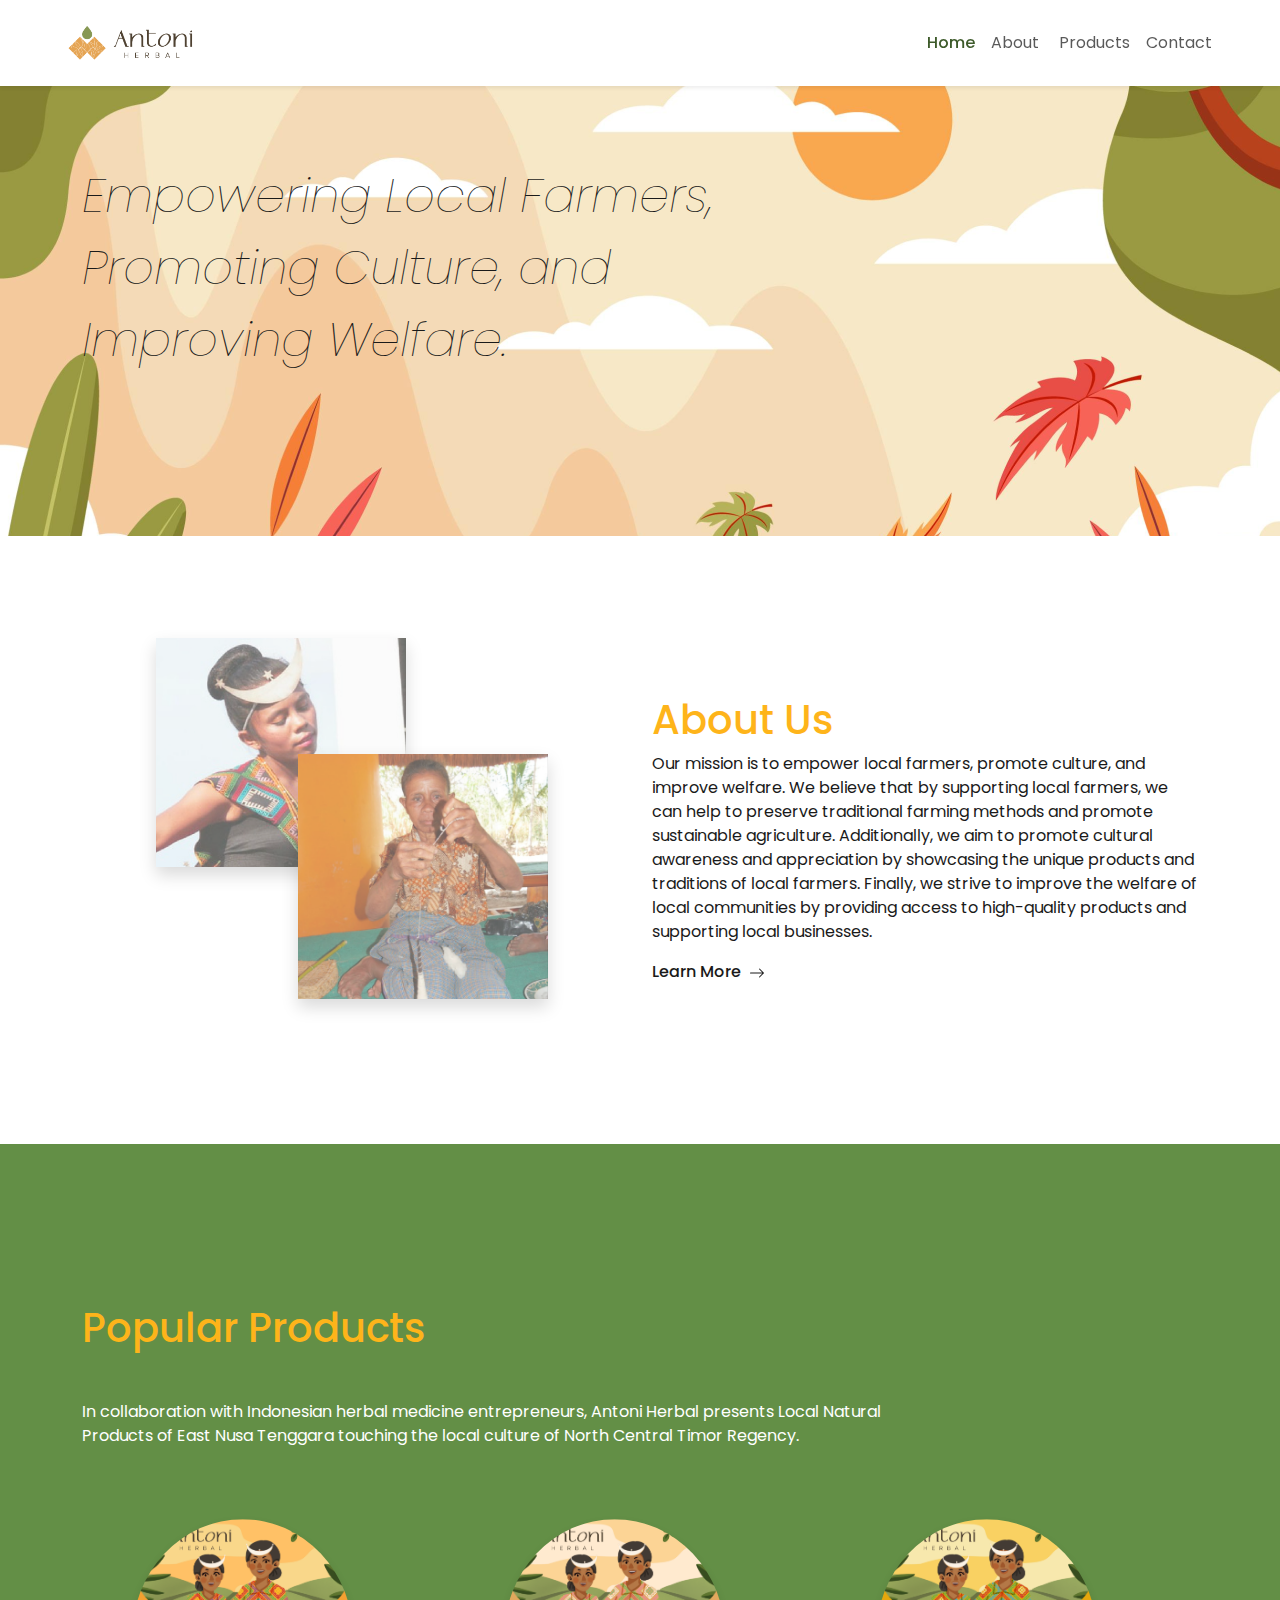
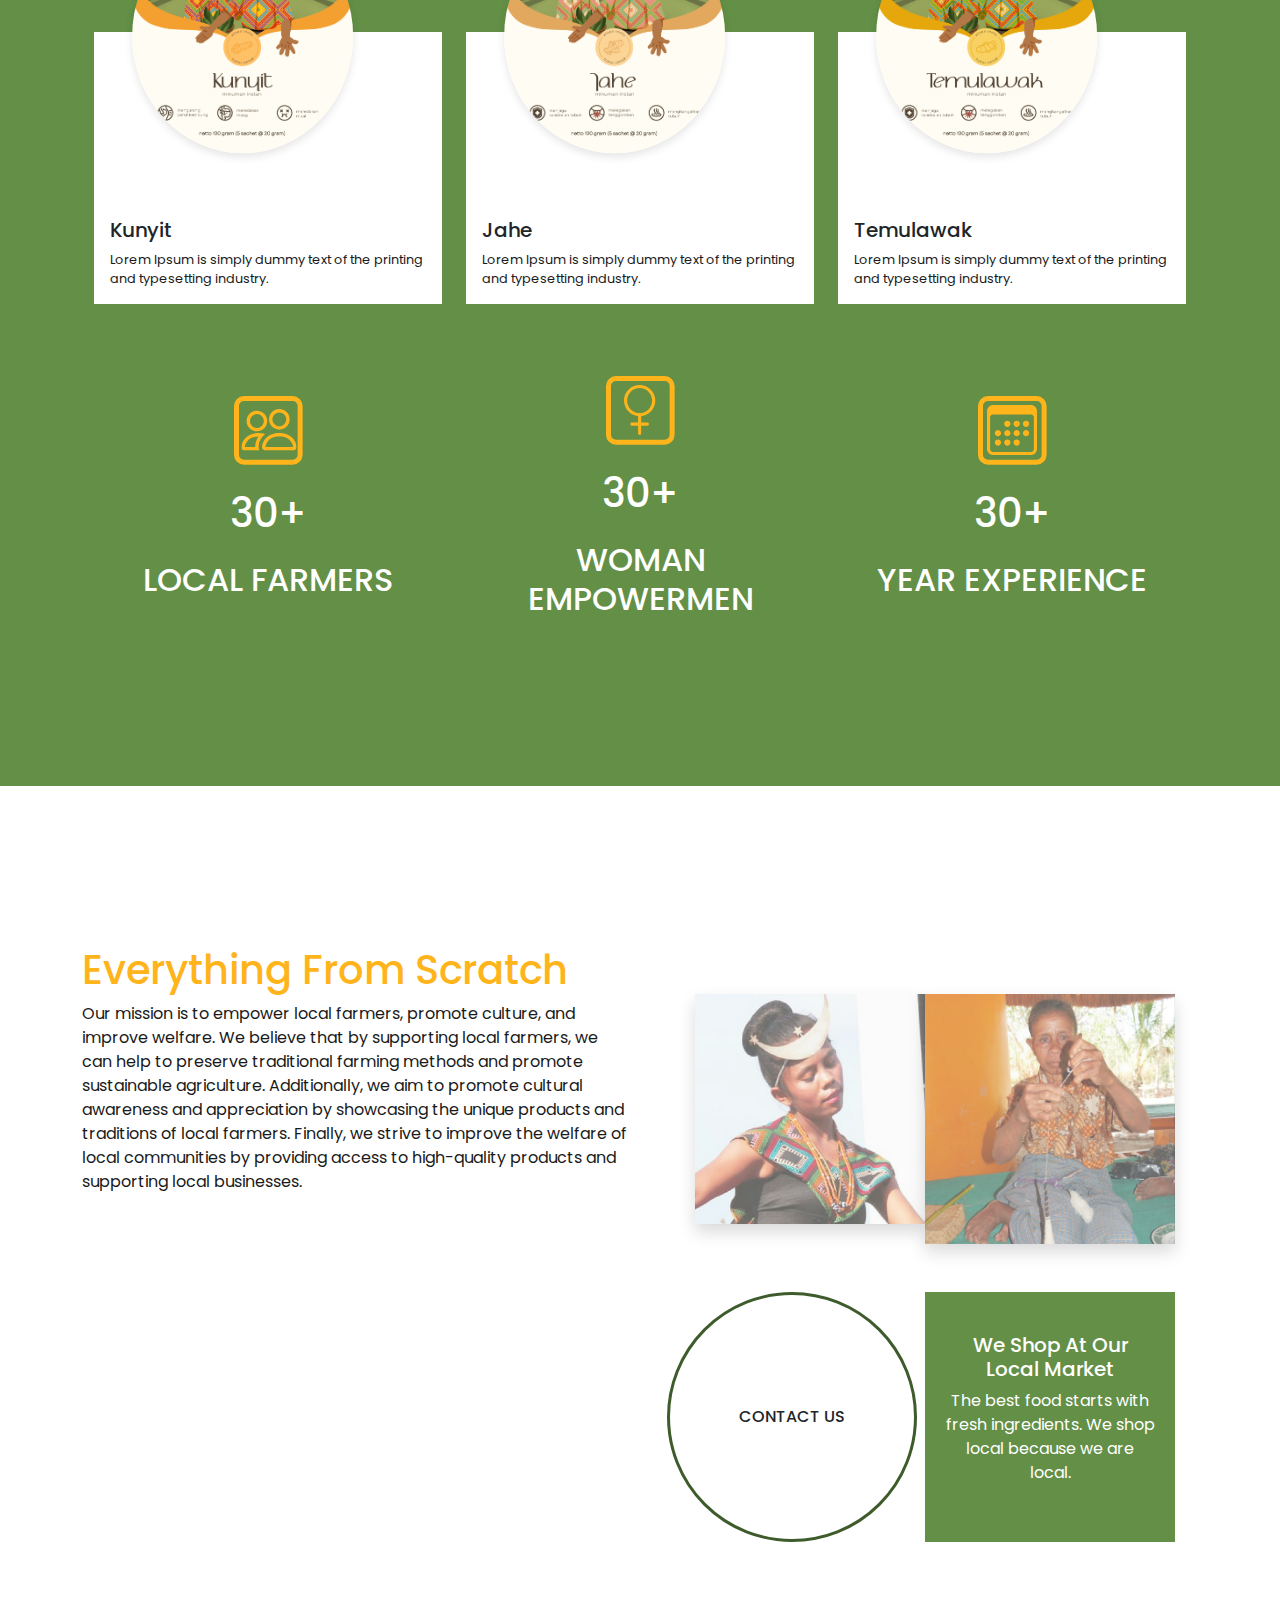
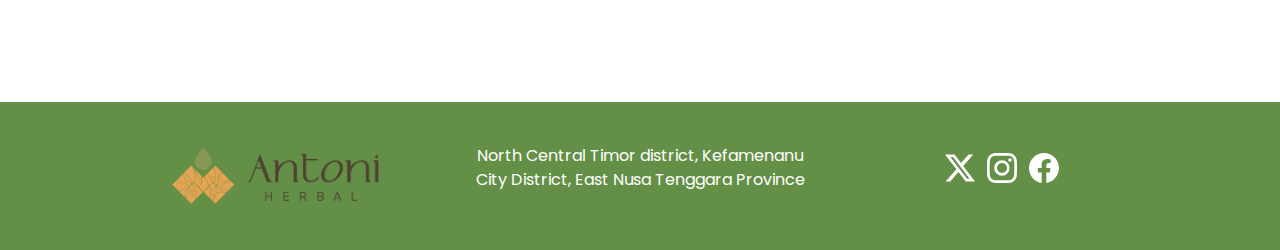
<file: index.html>
<!DOCTYPE html>
<html lang="en">

<head>
    <meta charset="UTF-8">
    <meta name="viewport" content="width=device-width, initial-scale=1.0">
    <title>Antoni Herbal</title>
    <!-- Bootstrap CSS CDN -->
    <link href="https://cdn.jsdelivr.net/npm/bootstrap@5.3.3/dist/css/bootstrap.min.css" rel="stylesheet"
        integrity="sha384-QWTKZyjpPEjISv5WaRU9OFeRpok6YctnYmDr5pNlyT2bRjXh0JMhjY6hW+ALEwIH" crossorigin="anonymous">
    <link rel="stylesheet" href="./css/style.css">
    <link rel="stylesheet" href="./css/variables.css">
</head>

<body>
    <header>
        <nav class="navbar shadow-sm fixed-top navbar-expand-lg px-5">
            <div class="container-fluid">
                <a class="navbar-brand" href="./pages/home.html">
                    <img src="./assets/img/antoniLogo.png" alt="logo" height="60
                    ">
                </a>
                <button class="navbar-toggler" type="button" data-bs-toggle="collapse"
                    data-bs-target="#navbarSupportedContent" aria-controls="navbarSupportedContent"
                    aria-expanded="false" aria-label="Toggle navigation">
                    <span class="navbar-toggler-icon"></span>
                </button>
                <div class="collapse navbar-collapse" id="navbarSupportedContent">
                    <ul class="navbar-nav ms-auto mb-2 mb-lg-0">
                        <li class="nav-item">
                            <a class="nav-link active" aria-current="page" href="#">Home</a>
                        </li>
                        <li class="nav-item">
                            <a class="nav-link" href="./pages/about.html">About</a>
                        </li>
                         <li class="nav-item">
                            <a class="nav-link" href="./pages/product.html">Products</a>
                        </li>
                        <li class="nav-item">
                            <a class="nav-link" href="./pages/contact.html">Contact</a>
                        </li>
                    </ul>
                </div>
            </div>
        </nav>
    </header>
    <main>
        <section id="hero">
            <div class="container">
                <div class="row">
                    <div class="col-lg-8">
                        <span class="hero-title">Empowering Local Farmers, Promoting Culture, and Improving
                            Welfare.</span>
                    </div>
                </div>
            </div>
        </section>
        <section id="about">
            <div class="container">
                <div class="row">
                    <div class="col-lg-6 image-stack">
                        <div class="box-image shadow">
                            <img src="./assets/img/women-1.png" alt="logo">
                        </div>
                        <div class="box-image2 shadow">
                            <img src="./assets/img/women-2.png" alt="logo">
                        </div>
                    </div>
                    <div class="col-lg-6">
                        <div class="about-text">
                            <h1>About Us</h1>

                            <p>Our mission is to empower local farmers, promote culture, and improve welfare. We
                                believe that by supporting local farmers, we can help to preserve traditional
                                farming methods and promote sustainable agriculture. Additionally, we aim to
                                promote cultural awareness and appreciation by showcasing the unique products
                                and traditions of local farmers. Finally, we strive to improve the welfare of
                                local communities by providing access to high-quality products and supporting
                                local businesses.</p>
                        </div>
                        <a class="link" style="color: #1A1A1A !important;" href="./pages/about.html"><span
                                class="fw-medium me-2">Learn More</span><svg xmlns="http://www.w3.org/2000/svg"
                                width="16" height="16" fill="currentColor" class="bi bi-arrow-right"
                                viewBox="0 0 16 16">
                                <path fill-rule="evenodd"
                                    d="M1 8a.5.5 0 0 1 .5-.5h11.793l-3.147-3.146a.5.5 0 0 1 .708-.708l4 4a.5.5 0 0 1 0 .708l-4 4a.5.5 0 0 1-.708-.708L13.293 8.5H1.5A.5.5 0 0 1 1 8" />
                            </svg></a>
                    </div>
                </div>
            </div>
        </section>
        <section id="product">
            <div class="container flex-column">
                <div>
                    <h1>Popular Products</h1>
                    <span class="text-white w-75 d-block mt-5">
                        In collaboration with Indonesian herbal medicine entrepreneurs, Antoni Herbal presents Local
                        Natural Products of
                        East
                        Nusa Tenggara touching the local culture of North Central Timor Regency.
                    </span>
                </div>
                <div class="row w-100 justify-content-center align-items-center gx-4 gy-4" style="margin-top: auto;">
                    <div class="col-md-4">
                        <div class="card product-card text-start">
                            <div class="card-body d-flex flex-column">
                                <div class="image-circle position-relative">
                                    <img src="./assets/img/product/kunyit.png" alt="Kunyit">
                                </div>
                                <div class="product-info mt-auto">
                                    <h5 class="card-title">Kunyit</h5>
                                    <p class="card-text fs-6">Lorem Ipsum is simply dummy text of the printing and
                                        typesetting industry.</p>
                                </div>
                            </div>
                        </div>
                    </div>
                    <div class="col-md-4">
                        <div class="card product-card text-start">
                            <div class="card-body d-flex flex-column">
                                <div class="image-circle position-relative">
                                    <img src="./assets/img/product/jahe.png" alt="Kunyit">
                                </div>
                                <div class="product-info mt-auto">
                                    <h5 class="card-title">Jahe</h5>
                                    <p class="card-text fs-6">Lorem Ipsum is simply dummy text of the printing and
                                        typesetting industry.</p>
                                </div>
                            </div>
                        </div>
                    </div>
                    <div class="col-md-4">
                        <div class="card product-card text-start">
                            <div class="card-body d-flex flex-column">
                                <div class="image-circle position-relative">
                                    <img src="./assets/img/product/temulawak.png" alt="Kunyit">
                                </div>
                                <div class="product-info mt-auto">
                                    <h5 class="card-title">Temulawak</h5>
                                    <p class="card-text fs-6">Lorem Ipsum is simply dummy text of the printing and
                                        typesetting industry.</p>
                                </div>
                            </div>
                        </div>
                    </div>
                </div>
                <div class="row w-100 justify-content-center align-items-center g-4 mt-5">
                    <div class="col-md text-center">
                        <img src="./assets/icon/local-farmers.svg" alt="">
                        <h1 class="text-white mt-4">
                            30+
                        </h1>
                        <h2 class="text-white mt-4">
                            LOCAL FARMERS
                        </h2>
                    </div>
                    <div class="col-md text-center">
                        <img src="./assets/icon/woman.svg" alt="">
                        <h1 class="text-white mt-4">
                            30+
                        </h1>
                        <a class="link" href="./woman.html">
                            <h2 class="text-white mt-4">
                                WOMAN EMPOWERMEN
                            </h2>
                        </a>
                    </div>
                    <div class="col-md text-center">
                        <img src="./assets/icon/calender.svg" alt="">
                        <h1 class="text-white mt-4">
                            30+
                        </h1>
                        <h2 class="text-white mt-4">
                            YEAR EXPERIENCE
                        </h2>
                    </div>
                </div>


            </div>
        </section>
        <section id="scratch">
            <div class="container">
                <div class="row">
                    <div class="col-lg-6">
                        <div class="about-text">
                            <h1>Everything From Scratch</h1>

                            <p>Our mission is to empower local farmers, promote culture, and improve welfare. We
                                believe that by supporting local farmers, we can help to preserve traditional
                                farming methods and promote sustainable agriculture. Additionally, we aim to
                                promote cultural awareness and appreciation by showcasing the unique products
                                and traditions of local farmers. Finally, we strive to improve the welfare of
                                local communities by providing access to high-quality products and supporting
                                local businesses.</p>
                        </div>
                    </div>
                    <div class="col-lg-6">
                        <div class="row mt-5">
                            <div class="col px-0 d-flex">
                                <img class="shadow ms-auto" src="../assets/img/women-1.png" alt="logo" height="230
                                                        " width="230">
                            </div>
                            <div class="col px-0 d-flex">
                                <img class="shadow me-auto" src="../assets/img/women-2.png" alt="logo" height="250
                                                        " width="250">
                            </div>
                        </div>
                        <div class="row mt-5">
                            <div class="col d-flex px-0">
                                <div class="circle d-flex justify-content-center align-items-center ms-auto me-2">
                                    <span>
                                        CONTACT US
                                    </span>
                                </div>
                            </div>
                            <div class="col px-0">
                                <div class="square text-center">
                                    <h5 class="text-white">
                                        We Shop At Our Local Market
                                    </h5>
                                    <p class="text-white">The best food starts with fresh ingredients. We shop local
                                        because we are local.</p>
                                </div>
                            </div>
                        </div>
                    </div>
                </div>
            </div>
        </section>
    </main>
    <footer>
        <div class="container py-4">
            <div class="row">
                <div class="col-md-4 d-flex align-items-center justify-content-center">
                    <img src="./assets/img/antoniLogo.png" alt="Logo" height="100">
                </div>
                <div class="col-md-4 d-flex align-items-center justify-content-center text-center">
                    <p class="text-white">North Central Timor district, Kefamenanu City District, East Nusa Tenggara
                        Province</p>
                </div>
                <div class="col-md-4 d-flex align-items-center justify-content-center">
                    <ul class="list-inline">
                        <li class="list-inline-item">
                            <a href="#" target="_blank">
                                <svg xmlns="http://www.w3.org/2000/svg" width="30" height="30" fill="currentColor"
                                    class="bi bi-twitter-x text-white" viewBox="0 0 16 16">
                                    <path
                                        d="M12.6.75h2.454l-5.36 6.142L16 15.25h-4.937l-3.867-5.07-4.425 5.07H.316l5.733-6.57L0 .75h5.063l3.495 4.633L12.601.75Zm-.86 13.028h1.36L4.323 2.145H2.865z" />
                                </svg>
                            </a>
                        </li>
                        <li class="list-inline-item">
                            <a href="#" target="_blank">
                                <svg xmlns="http://www.w3.org/2000/svg" width="30" height="30" fill="currentColor"
                                    class="bi bi-instagram text-white" viewBox="0 0 16 16">
                                    <path
                                        d="M8 0C5.829 0 5.556.01 4.703.048 3.85.088 3.269.222 2.76.42a3.9 3.9 0 0 0-1.417.923A3.9 3.9 0 0 0 .42 2.76C.222 3.268.087 3.85.048 4.7.01 5.555 0 5.827 0 8.001c0 2.172.01 2.444.048 3.297.04.852.174 1.433.372 1.942.205.526.478.972.923 1.417.444.445.89.719 1.416.923.51.198 1.09.333 1.942.372C5.555 15.99 5.827 16 8 16s2.444-.01 3.298-.048c.851-.04 1.434-.174 1.943-.372a3.9 3.9 0 0 0 1.416-.923c.445-.445.718-.891.923-1.417.197-.509.332-1.09.372-1.942C15.99 10.445 16 10.173 16 8s-.01-2.445-.048-3.299c-.04-.851-.175-1.433-.372-1.941a3.9 3.9 0 0 0-.923-1.417A3.9 3.9 0 0 0 13.24.42c-.51-.198-1.092-.333-1.943-.372C10.443.01 10.172 0 7.998 0zm-.717 1.442h.718c2.136 0 2.389.007 3.232.046.78.035 1.204.166 1.486.275.373.145.64.319.92.599s.453.546.598.92c.11.281.24.705.275 1.485.039.843.047 1.096.047 3.231s-.008 2.389-.047 3.232c-.035.78-.166 1.203-.275 1.485a2.5 2.5 0 0 1-.599.919c-.28.28-.546.453-.92.598-.28.11-.704.24-1.485.276-.843.038-1.096.047-3.232.047s-2.39-.009-3.233-.047c-.78-.036-1.203-.166-1.485-.276a2.5 2.5 0 0 1-.92-.598 2.5 2.5 0 0 1-.6-.92c-.109-.281-.24-.705-.275-1.485-.038-.843-.046-1.096-.046-3.233s.008-2.388.046-3.231c.036-.78.166-1.204.276-1.486.145-.373.319-.64.599-.92s.546-.453.92-.598c.282-.11.705-.24 1.485-.276.738-.034 1.024-.044 2.515-.045zm4.988 1.328a.96.96 0 1 0 0 1.92.96.96 0 0 0 0-1.92m-4.27 1.122a4.109 4.109 0 1 0 0 8.217 4.109 4.109 0 0 0 0-8.217m0 1.441a2.667 2.667 0 1 1 0 5.334 2.667 2.667 0 0 1 0-5.334" />
                                </svg>
                            </a>
                        </li>
                        <li class="list-inline-item">
                            <a href="#" target="_blank">
                                <svg xmlns="http://www.w3.org/2000/svg" width="30" height="30" fill="currentColor"
                                    class="bi bi-facebook text-white" viewBox="0 0 16 16">
                                    <path
                                        d="M16 8.049c0-4.446-3.582-8.05-8-8.05C3.58 0-.002 3.603-.002 8.05c0 4.017 2.926 7.347 6.75 7.951v-5.625h-2.03V8.05H6.75V6.275c0-2.017 1.195-3.131 3.022-3.131.876 0 1.791.157 1.791.157v1.98h-1.009c-.993 0-1.303.621-1.303 1.258v1.51h2.218l-.354 2.326H9.25V16c3.824-.604 6.75-3.934 6.75-7.951" />
                                </svg>
                            </a>
                        </li>
                    </ul>
                </div>
            </div>
        </div>
    </footer>
    <!-- Optional JavaScript -->
    <!-- jQuery first, then Popper.js, then Bootstrap JS -->
    <script src="https://cdn.jsdelivr.net/npm/bootstrap@5.3.3/dist/js/bootstrap.bundle.min.js"
        integrity="sha384-YvpcrYf0tY3lHB60NNkmXc5s9fDVZLESaAA55NDzOxhy9GkcIdslK1eN7N6jIeHz"
        crossorigin="anonymous"></script>
    <script src="https://cdn.jsdelivr.net/npm/@popperjs/core@2.11.8/dist/umd/popper.min.js"
        integrity="sha384-I7E8VVD/ismYTF4hNIPjVp/Zjvgyol6VFvRkX/vR+Vc4jQkC+hVqc2pM8ODewa9r"
        crossorigin="anonymous"></script>
    <script src="https://cdn.jsdelivr.net/npm/bootstrap@5.3.3/dist/js/bootstrap.min.js"
        integrity="sha384-0pUGZvbkm6XF6gxjEnlmuGrJXVbNuzT9qBBavbLwCsOGabYfZo0T0to5eqruptLy"
        crossorigin="anonymous"></script>
    <script src="../js/script.js"></script>
</body>

</html>
</file>
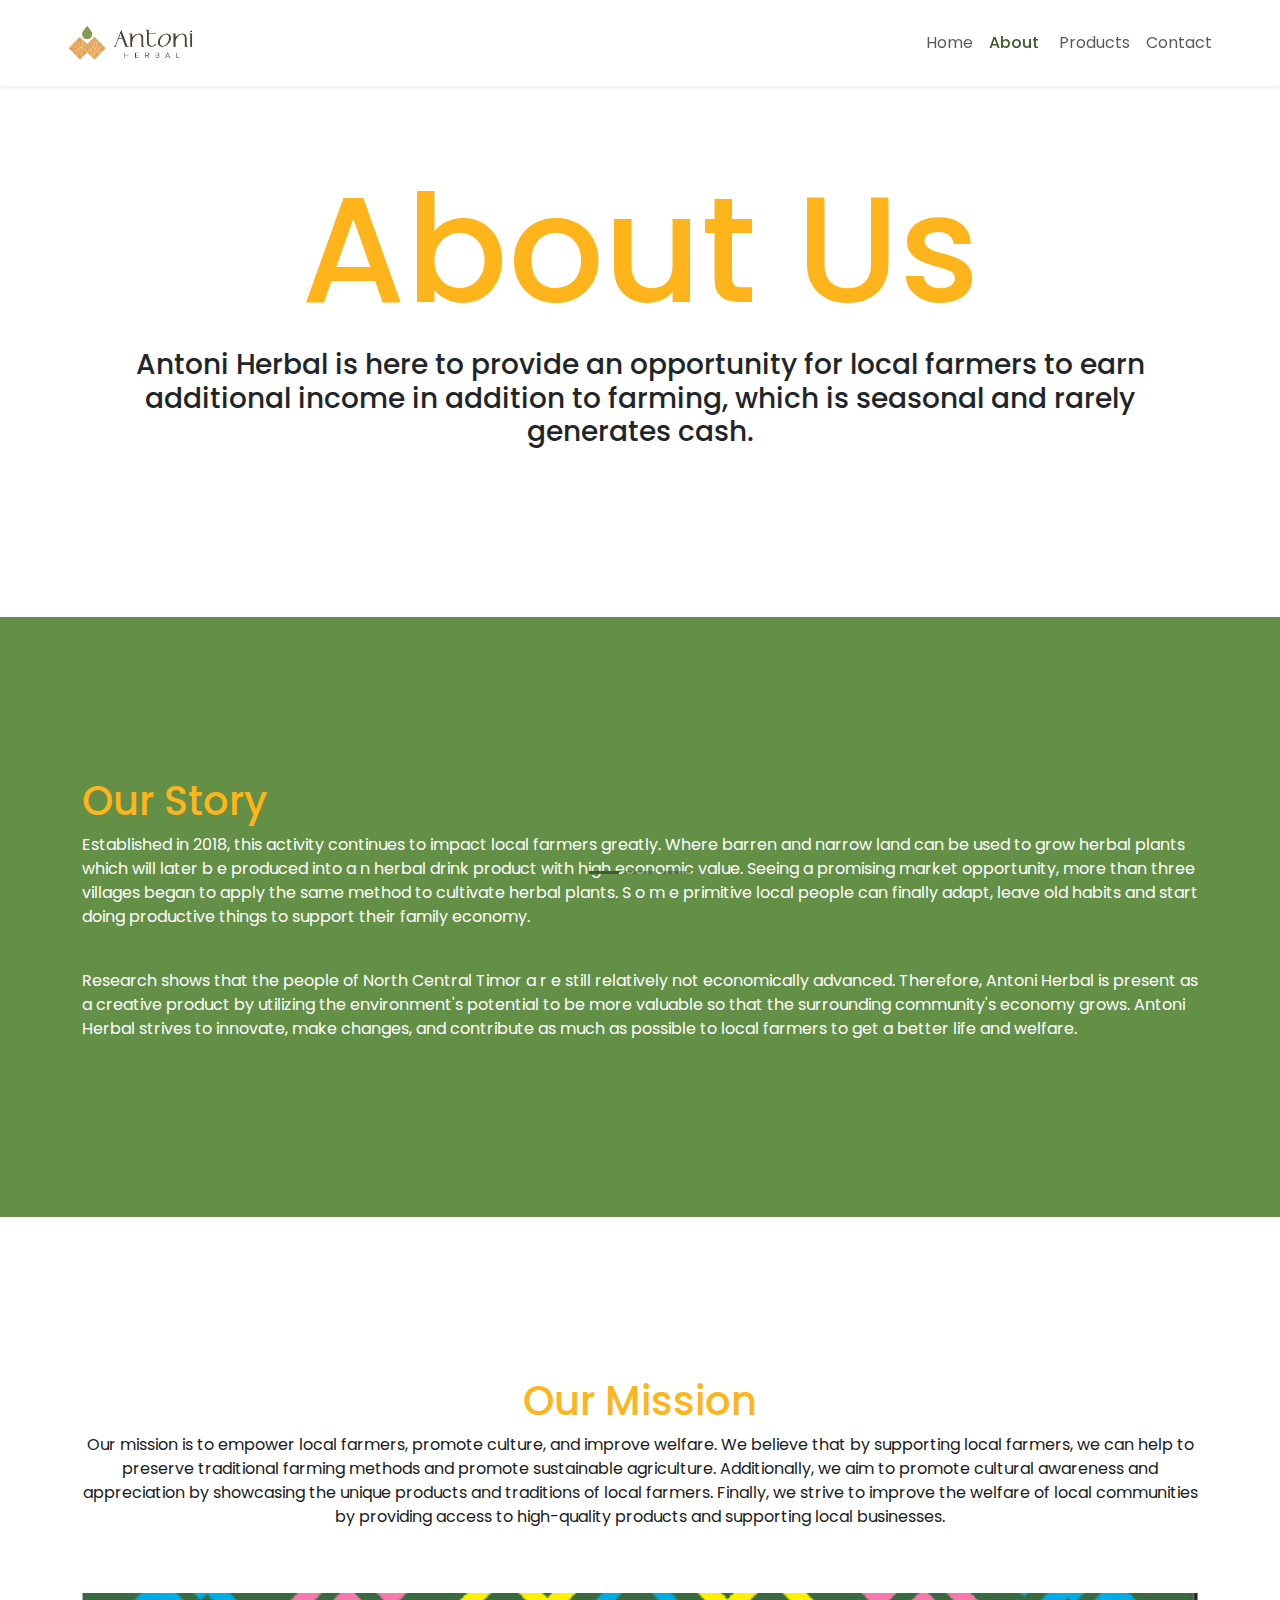
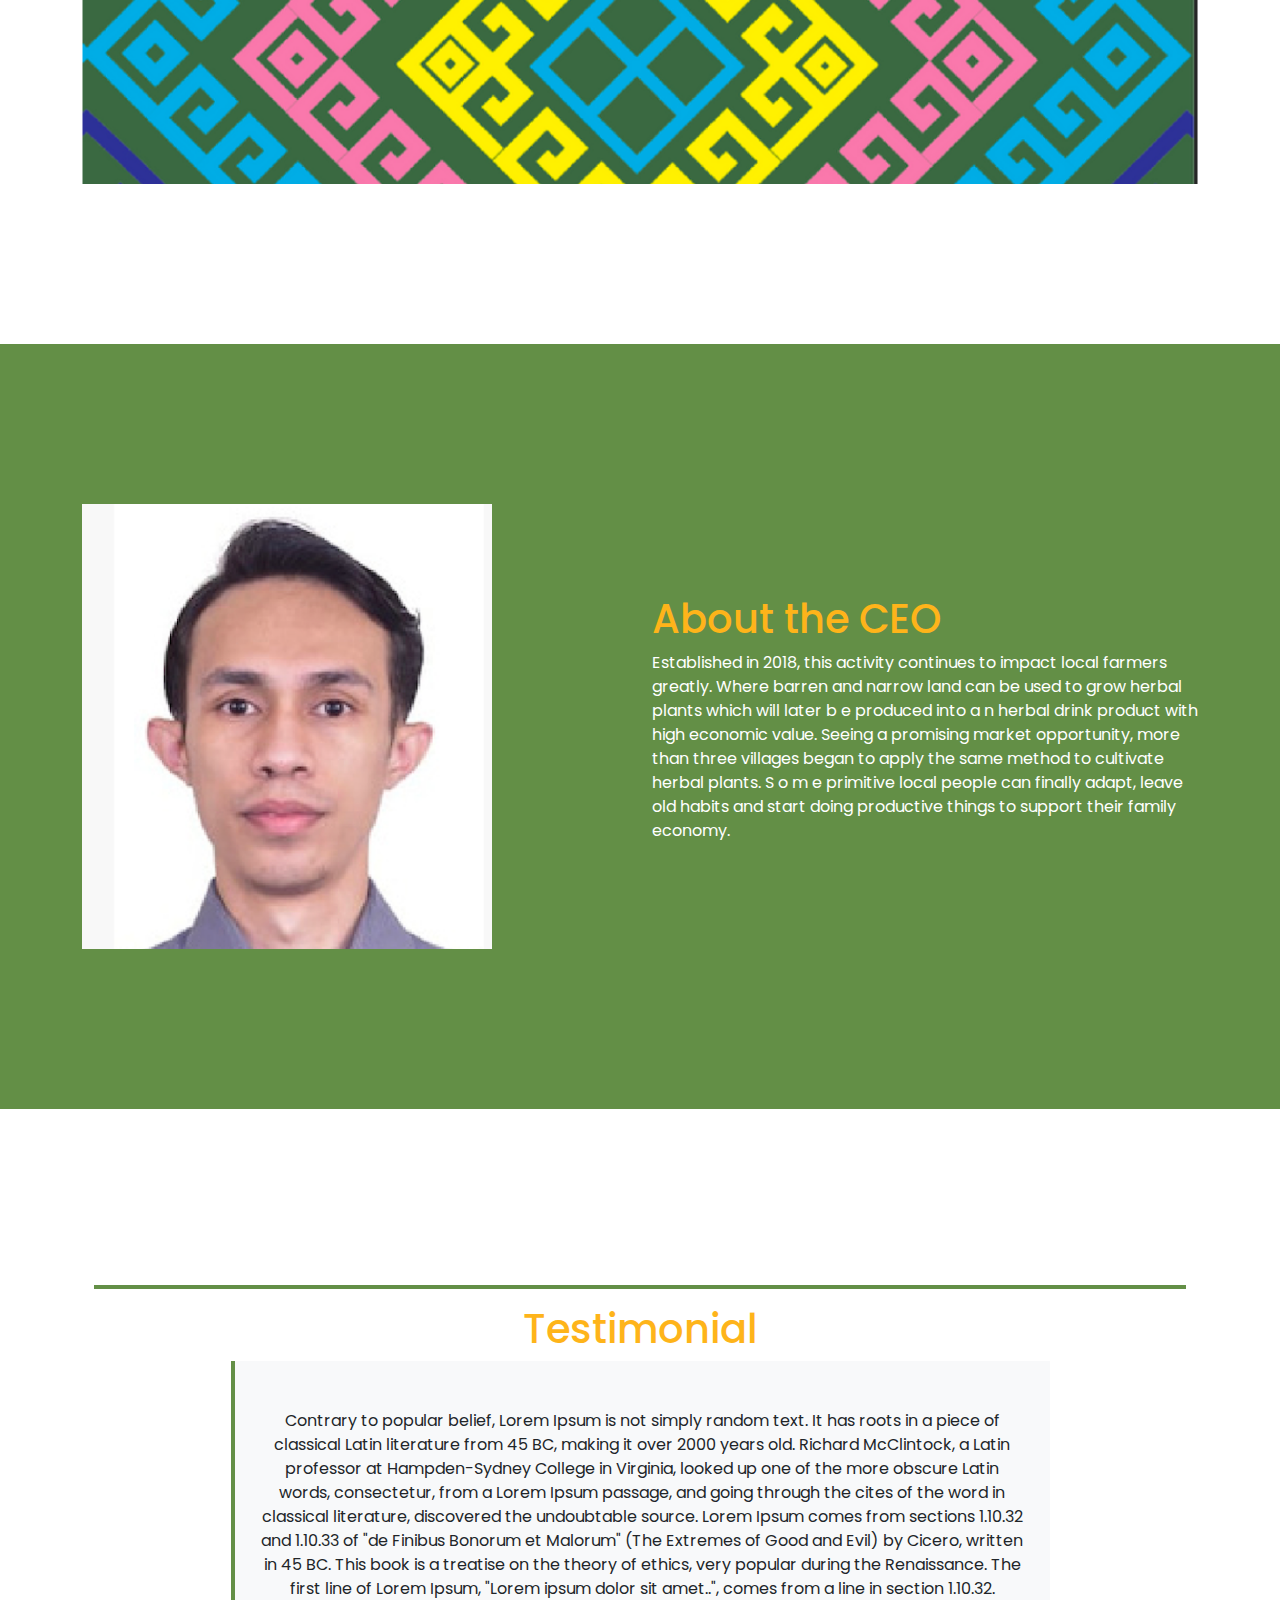
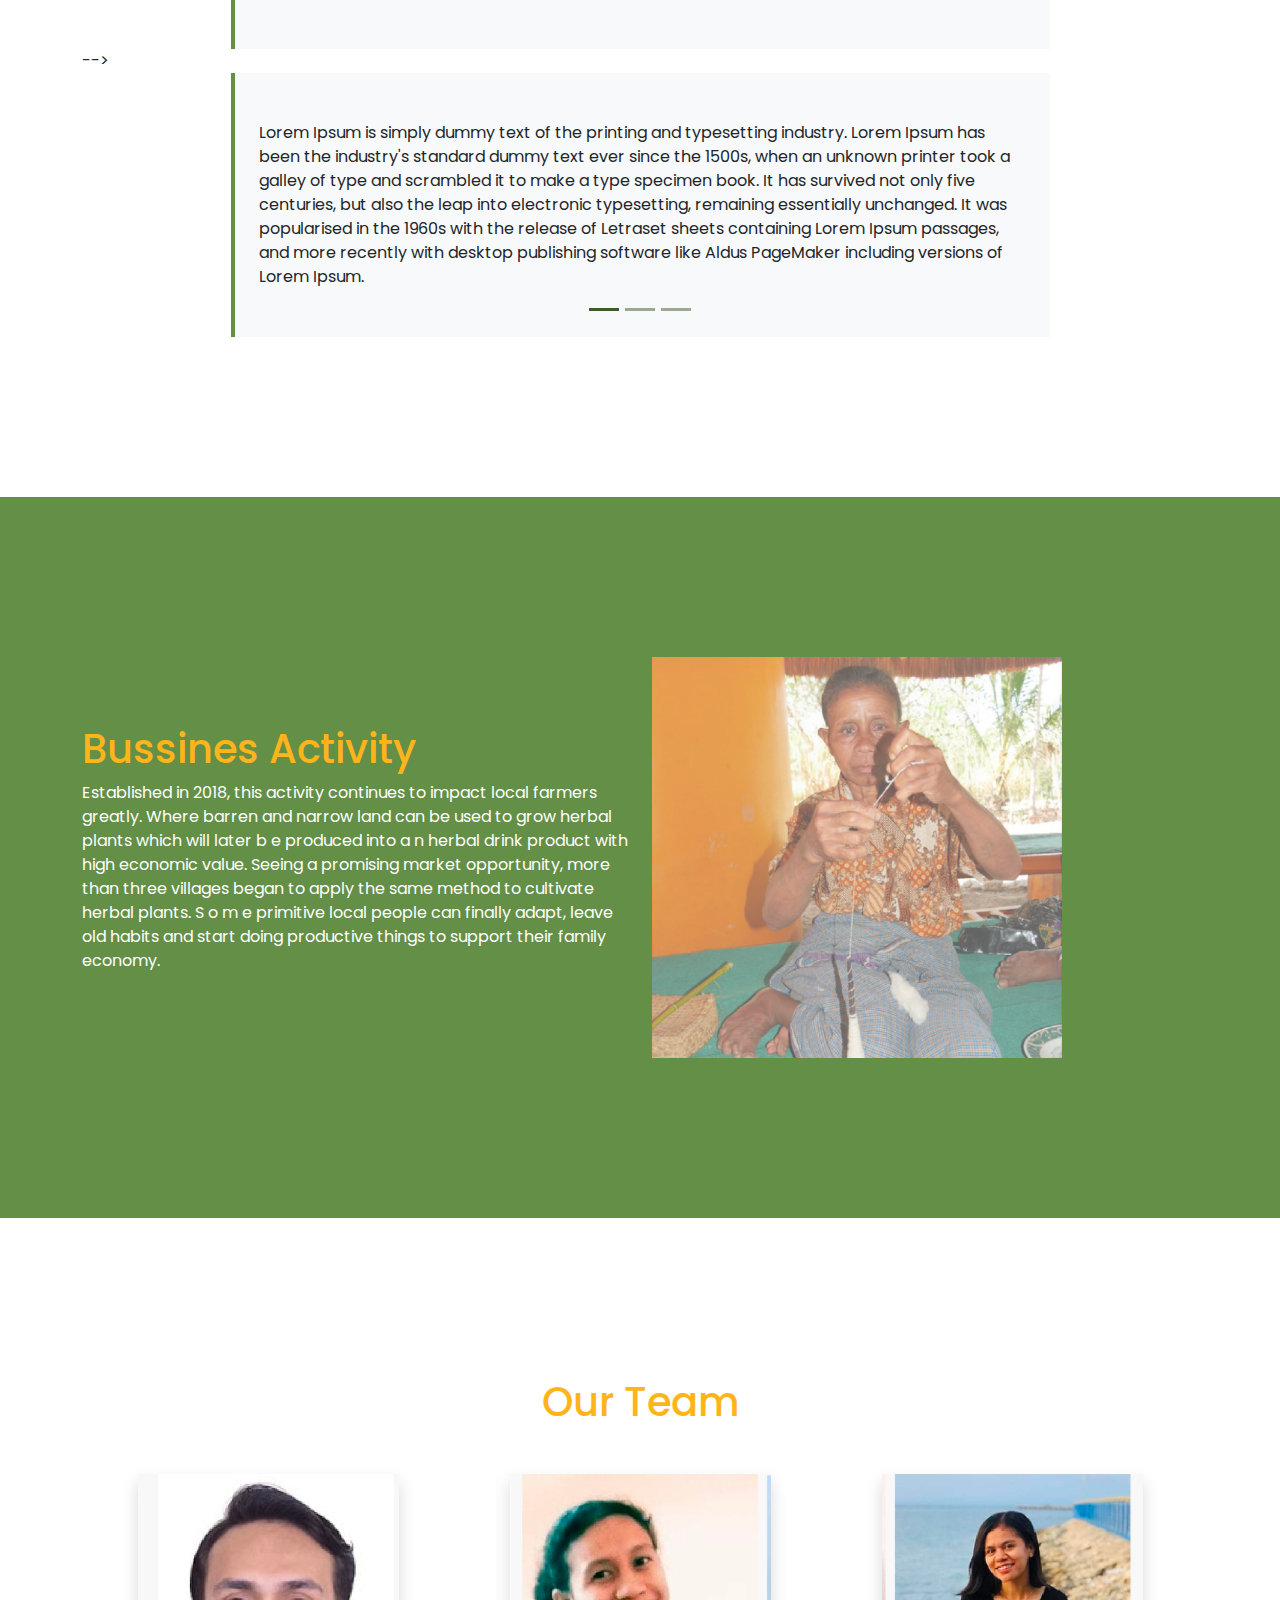
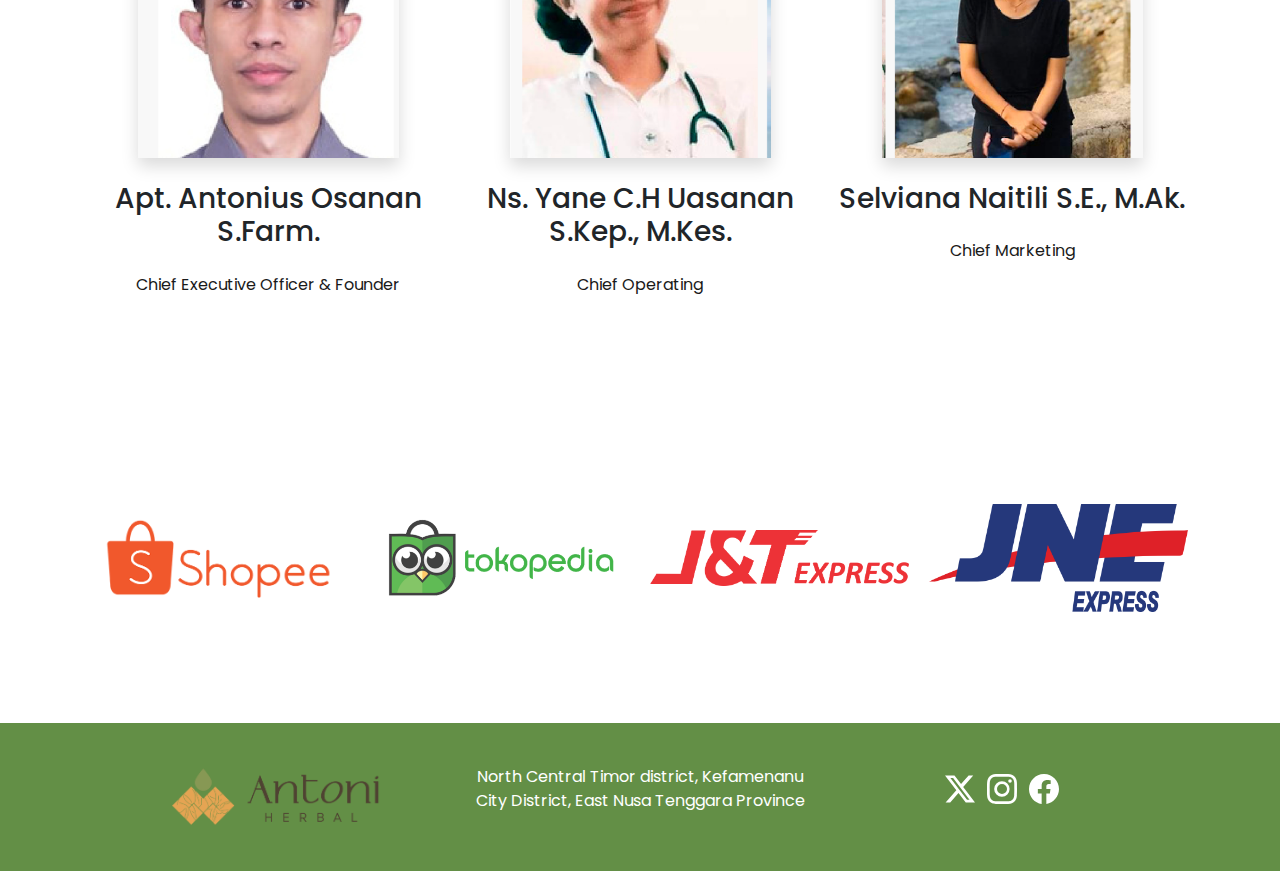
<file: pages/about.html>
<!DOCTYPE html>
<html lang="en">

<head>
    <meta charset="UTF-8">
    <meta name="viewport" content="width=device-width, initial-scale=1.0">
    <title>Antoni Herbal</title>
    <!-- Bootstrap CSS CDN -->
    <link href="https://cdn.jsdelivr.net/npm/bootstrap@5.3.3/dist/css/bootstrap.min.css" rel="stylesheet"
        integrity="sha384-QWTKZyjpPEjISv5WaRU9OFeRpok6YctnYmDr5pNlyT2bRjXh0JMhjY6hW+ALEwIH" crossorigin="anonymous">
    <link rel="stylesheet" href="../css/style.css">
    <link rel="stylesheet" href="../css/variables.css">
</head>

<body>
    <header>
        <nav class="navbar shadow-sm fixed-top navbar-expand-lg bg-body-white px-5">
            <div class="container-fluid">
                <a class="navbar-brand" href="./home.html">
                    <img src="../assets/img/antoniLogo.png" alt="logo" height="60
                    ">
                </a>
                <button class="navbar-toggler" type="button" data-bs-toggle="collapse"
                    data-bs-target="#navbarSupportedContent" aria-controls="navbarSupportedContent"
                    aria-expanded="false" aria-label="Toggle navigation">
                    <span class="navbar-toggler-icon"></span>
                </button>
                <div class="collapse navbar-collapse" id="navbarSupportedContent">
                    <ul class="navbar-nav ms-auto mb-2 mb-lg-0">
                        <li class="nav-item">
                            <a class="nav-link" aria-current="page" href="./home.html">Home</a>
                        </li>
                        <li class="nav-item">
                            <a class="nav-link active" href="#">About</a>
                        </li>
                         <li class="nav-item">
                            <a class="nav-link" href="./product.html">Products</a>
                        </li>
                        <li class="nav-item">
                            <a class="nav-link" href="./contact.html">Contact</a>
                        </li>
                    </ul>
                </div>
            </div>
        </nav>
    </header>
    <main>
        <section id="about">
            <div class="container">
                <div class="row">
                    <div class="about-text text-center">
                        <h1 class="about-title">About Us</h1>

                        <h3>Antoni Herbal is here to provide an opportunity for local farmers to earn additional income
                            in
                            addition to farming, which is seasonal and rarely generates cash.</h3>
                    </div>
                </div>
            </div>
        </section>
        <section id="story">
            <div class="container">
                <div class="row">
                    <div class="about-text text-start">
                        <h1>Our Story</h1>

                        <p class="text-white">Established in 2018, this activity continues to impact local farmers
                            greatly. Where barren and narrow land can be used
                            to grow herbal plants which will later b e produced into a n herbal drink product with high
                            economic value. Seeing a
                            promising market opportunity, more than three villages began to apply the same method to
                            cultivate
                            herbal plants.
                            S o m e primitive local people can finally adapt, leave old habits and start doing
                            productive things to support their
                            family economy.
                        </p>
                        <br>
                        <p class="text-white">
                            Research shows that the people of North Central Timor a r e still relatively not
                            economically advanced. Therefore,
                            Antoni Herbal is present as a creative product by utilizing the environment's potential to
                            be more valuable so that the
                            surrounding community's economy grows. Antoni Herbal strives to innovate, make changes, and
                            contribute as much as
                            possible to local farmers to get a better life and welfare.
                        </p>
                    </div>
                </div>
            </div>
        </section>
        <section id="mission">
            <div class="container">
                <div class="row">
                    <div class="about-text text-center">
                        <h1>Our Mission</h1>

                        <p>Our mission is to empower local farmers, promote culture, and improve welfare. We
                            believe that by supporting local farmers, we can help to preserve traditional
                            farming methods and promote sustainable agriculture. Additionally, we aim to
                            promote cultural awareness and appreciation by showcasing the unique products
                            and traditions of local farmers. Finally, we strive to improve the welfare of
                            local communities by providing access to high-quality products and supporting
                            local businesses.</p>
                        <img class="w-100 mt-5" src="../assets/img/pattern-timor.png" alt="Motif Timor">
                    </div>
                </div>
            </div>
        </section>
        <section id="owner">
            <div class="container">
                <div class="row align-items-center gap-x-3">
                    <div class="col-md-6">
                        <img src="../assets/img/owner.png" class="img-fluid w-75 h-auto" alt="owner antony jamu" />

                    </div>
                    <div class="col-md-6 about-text text-start">
                        <h1>About the CEO</h1>

                        <p class="text-white">Established in 2018, this activity continues to impact local farmers
                            greatly. Where barren and narrow land can be used
                            to grow herbal plants which will later b e produced into a n herbal drink product with high
                            economic value. Seeing a
                            promising market opportunity, more than three villages began to apply the same method to
                            cultivate
                            herbal plants.
                            S o m e primitive local people can finally adapt, leave old habits and start doing
                            productive things to support their
                            family economy.
                        </p>
                    </div>
                </div>
            </div>
        </section>
        <!-- ini dirubah -->
        <section id="testimonial">
            <div class="container">
                <div class="row w-100">
                    <div class="about-text text-center">
                        <hr class="border border-success border-2 opacity-100">
                        <h1>Testimonial</h1>
                        <div class="carousel-indicators">
                            <button type="button" data-bs-target="#carouselExampleIndicators" data-bs-slide-to="0"
                                class="active" aria-current="true" aria-label="Slide 1"></button>
                            <button type="button" data-bs-target="#carouselExampleIndicators" data-bs-slide-to="1"
                                aria-label="Slide 2"></button>
                            <button type="button" data-bs-target="#carouselExampleIndicators" data-bs-slide-to="2"
                                aria-label="Slide 3"></button>
                        </div>
                        <div class="carousel-inner">
                            <div class="carousel-item active d-flex justify-content-center">
                                <div class="border-start border-success border-4 px-4 py-5 w-75 bg-light">
                                    Lorem Ipsum is simply dummy text of the printing and typesetting industry. Lorem
                                    Ipsum has been the
                                    industry's standard
                                    dummy text ever since the 1500s, when an unknown printer took a galley of type and
                                    scrambled it to make
                                    a type specimen
                                    book. It has survived not only five centuries, but also the leap into electronic
                                    typesetting, remaining
                                    essentially
                                    unchanged. It was popularised in the 1960s with the release of Letraset sheets
                                    containing Lorem Ipsum
                                    passages, and more
                                    recently with desktop publishing software like Aldus PageMaker including versions of
                                    Lorem Ipsum.
                                </div>
                            </div>
                            <div class="carousel-item d-flex justify-content-center">
                                <div class="border-start border-success border-4 px-4 py-5 w-75 bg-light">
                                    There are many variations of passages of Lorem Ipsum available, but the majority
                                    have suffered
                                    alteration in some form,
                                    by injected humour, or randomised words which don't look even slightly believable.
                                    If you are going to
                                    use a passage of
                                    Lorem Ipsum, you need to be sure there isn't anything embarrassing hidden in the
                                    middle of text. All the
                                    Lorem Ipsum
                                    generators on the Internet tend to repeat predefined chunks as necessary, making
                                    this the first true
                                    generator on the
                                    Internet. It uses a dictionary of over 200 Latin words, combined with a handful of
                                    model sentence
                                    structures, to
                                    generate Lorem Ipsum which looks reasonable. The generated Lorem Ipsum is therefore
                                    always free from
                                    repetition,
                                    injected humour, or non-characteristic words etc.
                                </div>
                            </div>
                            <div class="carousel-item d-flex justify-content-center">
                                <div class="border-start border-success border-4 px-4 py-5 w-75 bg-light">
                                    Contrary to popular belief, Lorem Ipsum is not simply random text. It has roots in a
                                    piece of classical
                                    Latin literature
                                    from 45 BC, making it over 2000 years old. Richard McClintock, a Latin professor at
                                    Hampden-Sydney
                                    College in Virginia,
                                    looked up one of the more obscure Latin words, consectetur, from a Lorem Ipsum
                                    passage, and going
                                    through the cites of
                                    the word in classical literature, discovered the undoubtable source. Lorem Ipsum
                                    comes from sections
                                    1.10.32 and 1.10.33
                                    of "de Finibus Bonorum et Malorum" (The Extremes of Good and Evil) by Cicero,
                                    written in 45 BC. This
                                    book is a treatise
                                    on the theory of ethics, very popular during the Renaissance. The first line of
                                    Lorem Ipsum, "Lorem
                                    ipsum dolor sit
                                    amet..", comes from a line in section 1.10.32.
                                </div>
                            </div>
                        </div>
                        <button class="carousel-control-prev" type="button" data-bs-target="#carouselExampleIndicators"
                            data-bs-slide="prev">
                            <span class="carousel-control-prev-icon" aria-hidden="true"></span>
                            <span class="visually-hidden">Previous</span>
                        </button>
                        <button class="carousel-control-next" type="button" data-bs-target="#carouselExampleIndicators"
                            data-bs-slide="next">
                            <span class="carousel-control-next-icon" aria-hidden="true"></span>
                            <span class="visually-hidden">Next</span>
                        </button>
                    </div> -->
                    <div id="carouselExampleIndicators" class="carousel slide">
                        <div class="carousel-indicators">
                            <button type="button" data-bs-target="#carouselExampleIndicators" data-bs-slide-to="0"
                                class="active" aria-current="true" aria-label="Slide 1"></button>
                            <button type="button" data-bs-target="#carouselExampleIndicators" data-bs-slide-to="1"
                                aria-label="Slide 2"></button>
                            <button type="button" data-bs-target="#carouselExampleIndicators" data-bs-slide-to="2"
                                aria-label="Slide 3"></button>
                        </div>
                        <div class="carousel-inner">
                            <div class="carousel-item active">
                                <div
                                    class="d-block border-start border-success border-4 px-4 py-5 w-75 bg-light mx-auto">
                                    Lorem Ipsum is simply dummy text of the printing and typesetting industry. Lorem
                                    Ipsum has been the
                                    industry's standard
                                    dummy text ever since the 1500s, when an unknown printer took a galley of type
                                    and scrambled it to make
                                    a type specimen
                                    book. It has survived not only five centuries, but also the leap into electronic
                                    typesetting, remaining
                                    essentially
                                    unchanged. It was popularised in the 1960s with the release of Letraset sheets
                                    containing Lorem Ipsum
                                    passages, and more
                                    recently with desktop publishing software like Aldus PageMaker including
                                    versions of Lorem Ipsum.
                                </div>
                            </div>
                            <div class="carousel-item">
                                <div class="border-start border-success border-4 px-4 py-5 w-75 bg-light mx-auto">
                                    There are many variations of passages of Lorem Ipsum available, but the majority
                                    have suffered
                                    alteration in some form,
                                    by injected humour, or randomised words which don't look even slightly
                                    believable. If you are going to
                                    use a passage of
                                    Lorem Ipsum, you need to be sure there isn't anything embarrassing hidden in the
                                    middle of text. All the
                                    Lorem Ipsum
                                    generators on the Internet tend to repeat predefined chunks as necessary, making
                                    this the first true
                                    generator on the
                                    Internet. It uses a dictionary of over 200 Latin words, combined with a handful
                                    of model sentence
                                    structures, to
                                    generate Lorem Ipsum which looks reasonable. The generated Lorem Ipsum is
                                    therefore always free from
                                    repetition,
                                    injected humour, or non-characteristic words etc.
                                </div>
                            </div>
                            <div class="carousel-item">
                                <div class="border-start border-success border-4 px-4 py-5 w-75 bg-light mx-auto">
                                    Contrary to popular belief, Lorem Ipsum is not simply random text. It has roots
                                    in a piece of classical
                                    Latin literature
                                    from 45 BC, making it over 2000 years old. Richard McClintock, a Latin professor
                                    at Hampden-Sydney
                                    College in Virginia,
                                    looked up one of the more obscure Latin words, consectetur, from a Lorem Ipsum
                                    passage, and going
                                    through the cites of
                                    the word in classical literature, discovered the undoubtable source. Lorem Ipsum
                                    comes from sections
                                    1.10.32 and 1.10.33
                                    of "de Finibus Bonorum et Malorum" (The Extremes of Good and Evil) by Cicero,
                                    written in 45 BC. This
                                    book is a treatise
                                    on the theory of ethics, very popular during the Renaissance. The first line of
                                    Lorem Ipsum, "Lorem
                                    ipsum dolor sit
                                    amet..", comes from a line in section 1.10.32.
                                </div>
                            </div>
                        </div>
                        <button class="carousel-control-prev" type="button" data-bs-target="#carouselExampleIndicators"
                            data-bs-slide="prev">
                            <span class="carousel-control-prev-icon" aria-hidden="true"></span>
                            <span class="visually-hidden">Previous</span>
                        </button>
                        <button class="carousel-control-next" type="button" data-bs-target="#carouselExampleIndicators"
                            data-bs-slide="next">
                            <span class="carousel-control-next-icon" aria-hidden="true"></span>
                            <span class="visually-hidden">Next</span>
                        </button>
                    </div>
                </div>
            </div>
            </div>
            </div>
        </section>
        <section id="bussines">
            <div class="container">
                <div class="row align-items-center gap-x-3">
                    <div class="col-md-6 about-text text-start">
                        <h1>Bussines Activity</h1>

                        <p class="text-white">Established in 2018, this activity continues to impact local farmers
                            greatly. Where barren and narrow land can be used
                            to grow herbal plants which will later b e produced into a n herbal drink product with high
                            economic value. Seeing a
                            promising market opportunity, more than three villages began to apply the same method to
                            cultivate
                            herbal plants.
                            S o m e primitive local people can finally adapt, leave old habits and start doing
                            productive things to support their
                            family economy.
                        </p>
                    </div>
                    <div class="col-md-6">
                        <img src="../assets/img/women-2.png" class="img-fluid w-75 h-auto" alt="owner antony jamu" />
                    </div>
                </div>
            </div>
        </section>
        <section id="team">
            <div class="container">
                <div class="row w-100">
                    <div class="text-center">
                        <h1>Our Team</h1>
                        <div class="row mt-5">
                            <div class="col-md-4">
                                <img class="w-75 shadow" src="../assets/img/owner.png" class="img-fluid" alt="" />
                                <h3 class="mt-4">Apt. Antonius Osanan S.Farm.</h3>
                                <p class="mt-4">Chief Executive Officer & Founder</p>
                            </div>
                            <div class="col-md-4">
                                <img class="w-75 shadow" src="../assets/img/yane.png" class="img-fluid" alt="" />
                                <h3 class="mt-4">Ns. Yane C.H Uasanan S.Kep., M.Kes.</h3>
                                <p class="mt-4">Chief Operating</p>
                            </div>
                            <div class="col-md-4">
                                <img class="w-75 shadow" src="../assets/img/selviana.png" class="img-fluid" alt="" />
                                <h3 class="mt-4">Selviana Naitili S.E., M.Ak.</h3>
                                <p class="mt-4">Chief Marketing</p>
                            </div>
                        </div>
                    </div>
                </div>
            </div>
        </section>
        <section id="partner">
            <div class="container">
                <div class="row w-100">
                    <div class="col-6 col-md-4 col-lg-3 partner-item">
                        <img src="../assets/img/media-partner/shopee-logo-40480.png" alt="partner 1"
                            class="partner-img">
                    </div>
                    <div class="col-6 col-md-4 col-lg-3 partner-item">
                        <img src="../assets/img/media-partner/tokopedia-38840.png" alt="partner 2" class="partner-img">
                    </div>
                    <div class="col-6 col-md-4 col-lg-3 partner-item">
                        <img src="../assets/img/media-partner/J&T Express Logo (PNG-720p) - Vector69Com.png"
                            alt="partner 3" class="partner-img">
                    </div>
                    <div class="col-6 col-md-4 col-lg-3 partner-item">
                        <img src="../assets/img/media-partner/JNE Express Logo (PNG-720p) - Vector69Com.png"
                            alt="partner 4" class="partner-img">
                    </div>
                </div>
            </div>
        </section>
    </main>
    <footer>
        <div class="container py-4">
            <div class="row">
                <div class="col-md-4 d-flex align-items-center justify-content-center">
                    <img src="../assets/img/antoniLogo.png" alt="Logo" height="100">
                </div>
                <div class="col-md-4 d-flex align-items-center justify-content-center text-center">
                    <p class="text-white">North Central Timor district, Kefamenanu City District, East Nusa Tenggara
                        Province</p>
                </div>
                <div class="col-md-4 d-flex align-items-center justify-content-center">
                    <ul class="list-inline">
                        <li class="list-inline-item">
                            <a href="#" target="_blank">
                                <svg xmlns="http://www.w3.org/2000/svg" width="30" height="30" fill="currentColor"
                                    class="bi bi-twitter-x text-white" viewBox="0 0 16 16">
                                    <path
                                        d="M12.6.75h2.454l-5.36 6.142L16 15.25h-4.937l-3.867-5.07-4.425 5.07H.316l5.733-6.57L0 .75h5.063l3.495 4.633L12.601.75Zm-.86 13.028h1.36L4.323 2.145H2.865z" />
                                </svg>
                            </a>
                        </li>
                        <li class="list-inline-item">
                            <a href="#" target="_blank">
                                <svg xmlns="http://www.w3.org/2000/svg" width="30" height="30" fill="currentColor"
                                    class="bi bi-instagram text-white" viewBox="0 0 16 16">
                                    <path
                                        d="M8 0C5.829 0 5.556.01 4.703.048 3.85.088 3.269.222 2.76.42a3.9 3.9 0 0 0-1.417.923A3.9 3.9 0 0 0 .42 2.76C.222 3.268.087 3.85.048 4.7.01 5.555 0 5.827 0 8.001c0 2.172.01 2.444.048 3.297.04.852.174 1.433.372 1.942.205.526.478.972.923 1.417.444.445.89.719 1.416.923.51.198 1.09.333 1.942.372C5.555 15.99 5.827 16 8 16s2.444-.01 3.298-.048c.851-.04 1.434-.174 1.943-.372a3.9 3.9 0 0 0 1.416-.923c.445-.445.718-.891.923-1.417.197-.509.332-1.09.372-1.942C15.99 10.445 16 10.173 16 8s-.01-2.445-.048-3.299c-.04-.851-.175-1.433-.372-1.941a3.9 3.9 0 0 0-.923-1.417A3.9 3.9 0 0 0 13.24.42c-.51-.198-1.092-.333-1.943-.372C10.443.01 10.172 0 7.998 0zm-.717 1.442h.718c2.136 0 2.389.007 3.232.046.78.035 1.204.166 1.486.275.373.145.64.319.92.599s.453.546.598.92c.11.281.24.705.275 1.485.039.843.047 1.096.047 3.231s-.008 2.389-.047 3.232c-.035.78-.166 1.203-.275 1.485a2.5 2.5 0 0 1-.599.919c-.28.28-.546.453-.92.598-.28.11-.704.24-1.485.276-.843.038-1.096.047-3.232.047s-2.39-.009-3.233-.047c-.78-.036-1.203-.166-1.485-.276a2.5 2.5 0 0 1-.92-.598 2.5 2.5 0 0 1-.6-.92c-.109-.281-.24-.705-.275-1.485-.038-.843-.046-1.096-.046-3.233s.008-2.388.046-3.231c.036-.78.166-1.204.276-1.486.145-.373.319-.64.599-.92s.546-.453.92-.598c.282-.11.705-.24 1.485-.276.738-.034 1.024-.044 2.515-.045zm4.988 1.328a.96.96 0 1 0 0 1.92.96.96 0 0 0 0-1.92m-4.27 1.122a4.109 4.109 0 1 0 0 8.217 4.109 4.109 0 0 0 0-8.217m0 1.441a2.667 2.667 0 1 1 0 5.334 2.667 2.667 0 0 1 0-5.334" />
                                </svg>
                            </a>
                        </li>
                        <li class="list-inline-item">
                            <a href="#" target="_blank">
                                <svg xmlns="http://www.w3.org/2000/svg" width="30" height="30" fill="currentColor"
                                    class="bi bi-facebook text-white" viewBox="0 0 16 16">
                                    <path
                                        d="M16 8.049c0-4.446-3.582-8.05-8-8.05C3.58 0-.002 3.603-.002 8.05c0 4.017 2.926 7.347 6.75 7.951v-5.625h-2.03V8.05H6.75V6.275c0-2.017 1.195-3.131 3.022-3.131.876 0 1.791.157 1.791.157v1.98h-1.009c-.993 0-1.303.621-1.303 1.258v1.51h2.218l-.354 2.326H9.25V16c3.824-.604 6.75-3.934 6.75-7.951" />
                                </svg>
                            </a>
                        </li>
                    </ul>
                </div>
            </div>
        </div>
    </footer>
    <!-- Optional JavaScript -->
    <!-- jQuery first, then Popper.js, then Bootstrap JS -->
    <script src="https://cdn.jsdelivr.net/npm/bootstrap@5.3.3/dist/js/bootstrap.bundle.min.js"
        integrity="sha384-YvpcrYf0tY3lHB60NNkmXc5s9fDVZLESaAA55NDzOxhy9GkcIdslK1eN7N6jIeHz"
        crossorigin="anonymous"></script>
    <script src="https://cdn.jsdelivr.net/npm/@popperjs/core@2.11.8/dist/umd/popper.min.js"
        integrity="sha384-I7E8VVD/ismYTF4hNIPjVp/Zjvgyol6VFvRkX/vR+Vc4jQkC+hVqc2pM8ODewa9r"
        crossorigin="anonymous"></script>
    <script src="https://cdn.jsdelivr.net/npm/bootstrap@5.3.3/dist/js/bootstrap.min.js"
        integrity="sha384-0pUGZvbkm6XF6gxjEnlmuGrJXVbNuzT9qBBavbLwCsOGabYfZo0T0to5eqruptLy"
        crossorigin="anonymous"></script>
    <script src="../js/script.js"></script>
</body>

</html>
</file>
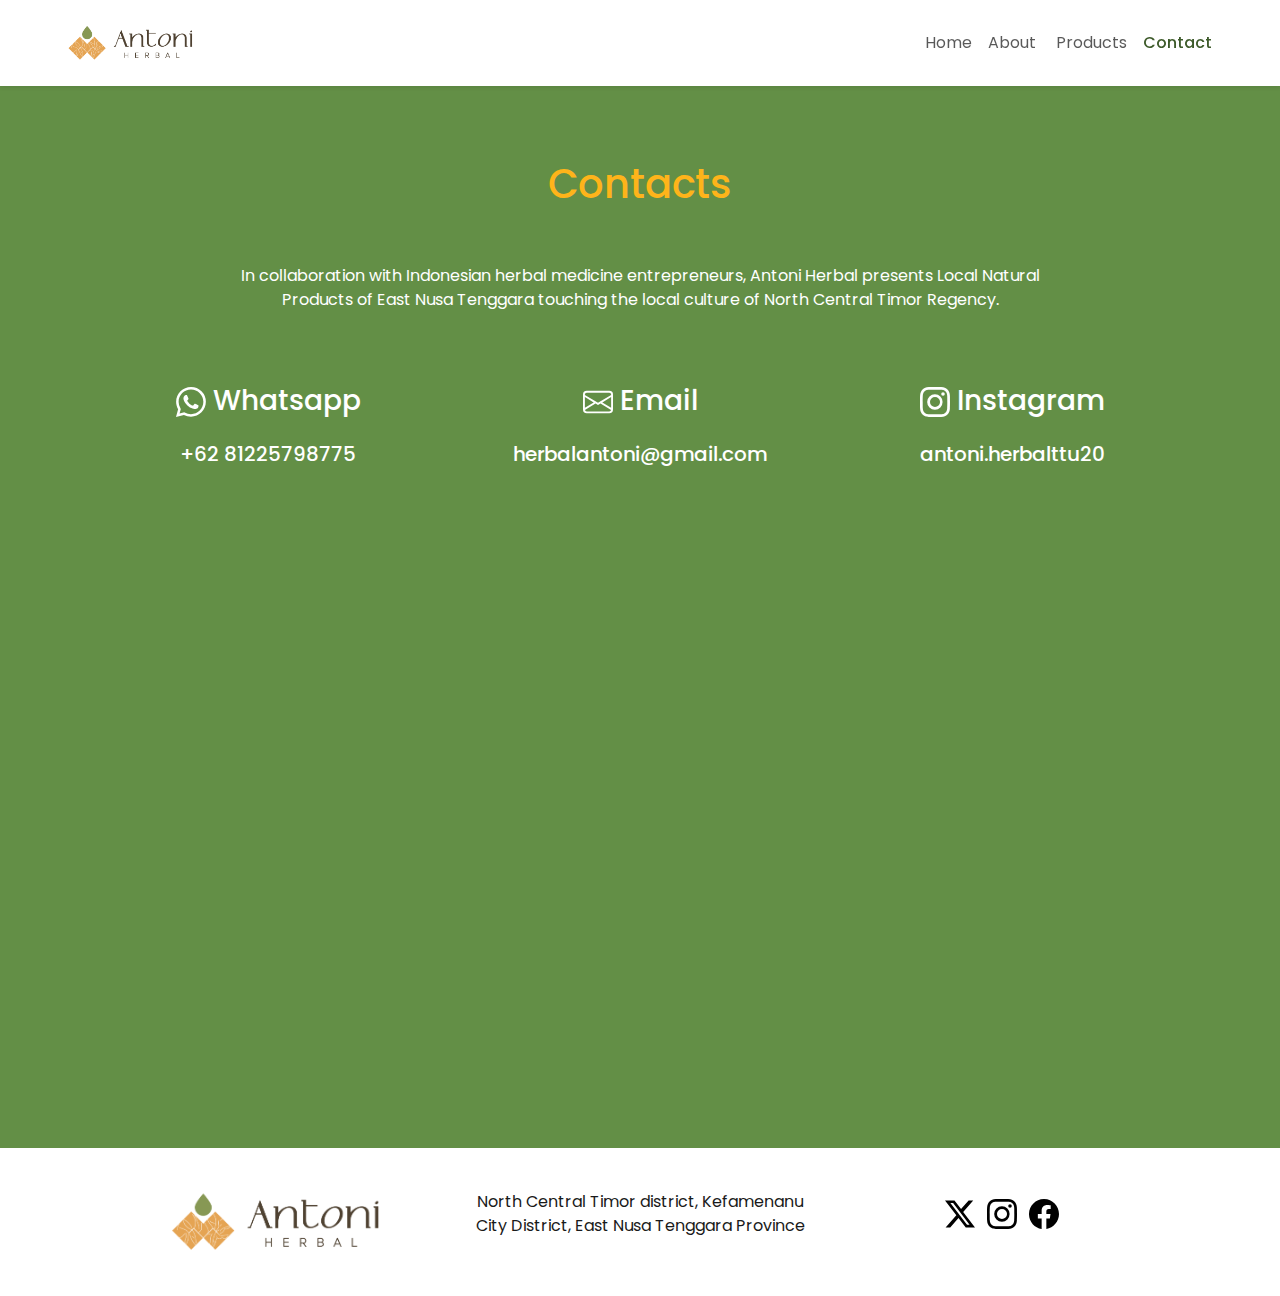
<file: pages/contact.html>
<!DOCTYPE html>
<html lang="en">

<head>
    <meta charset="UTF-8">
    <meta name="viewport" content="width=device-width, initial-scale=1.0">
    <title>Antoni Herbal</title>
    <!-- Bootstrap CSS CDN -->
    <link href="https://cdn.jsdelivr.net/npm/bootstrap@5.3.3/dist/css/bootstrap.min.css" rel="stylesheet"
        integrity="sha384-QWTKZyjpPEjISv5WaRU9OFeRpok6YctnYmDr5pNlyT2bRjXh0JMhjY6hW+ALEwIH" crossorigin="anonymous">
    <link rel="stylesheet" href="../css/style.css">
    <link rel="stylesheet" href="../css/variables.css">
</head>

<body>
    <header>
        <nav class="navbar shadow-sm fixed-top navbar-expand-lg bg-body-white px-5">
            <div class="container-fluid">
                <a class="navbar-brand" href="./home.html">
                    <img src="../assets/img/antoniLogo.png" alt="logo" height="60
                    ">
                </a>
                <button class="navbar-toggler" type="button" data-bs-toggle="collapse"
                    data-bs-target="#navbarSupportedContent" aria-controls="navbarSupportedContent"
                    aria-expanded="false" aria-label="Toggle navigation">
                    <span class="navbar-toggler-icon"></span>
                </button>
                <div class="collapse navbar-collapse" id="navbarSupportedContent">
                    <ul class="navbar-nav ms-auto mb-2 mb-lg-0">
                        <li class="nav-item">
                            <a class="nav-link" aria-current="page" href="./home.html">Home</a>
                        </li>
                        <li class="nav-item">
                            <a class="nav-link" href="./about.html">About</a>
                        </li>
                         <li class="nav-item">
                            <a class="nav-link" href="./product.html">Products</a>
                        </li>
                        <li class="nav-item">
                            <a class="nav-link active" href="./contact.html">Contact</a>
                        </li>
                    </ul>
                </div>
            </div>
        </nav>
    </header>
    <main>
        <section id="contact">
            <div class="container flex-column">
                <div class="d-flex flex-column align-items-center text-center">
                    <h1>Contacts</h1>
                    <span class="text-white w-75 d-block mt-5">
                        In collaboration with Indonesian herbal medicine entrepreneurs, Antoni Herbal presents Local
                        Natural Products of
                        East
                        Nusa Tenggara touching the local culture of North Central Timor Regency.
                    </span>
                </div>
                <div class="row w-100 justify-content-center align-items-center gx-4 gy-4 mt-5">
                    <div class="col-lg-4 text-center d-lg-block d-sm-flex justify-content-center align-items-center">
                        <h3 class="text-white mb-0">
                            <svg xmlns="http://www.w3.org/2000/svg" width="30" height="30" fill="currentColor"
                                class="bi bi-whatsapp" viewBox="0 0 16 16">
                                <path
                                    d="M13.601 2.326A7.85 7.85 0 0 0 7.994 0C3.627 0 .068 3.558.064 7.926c0 1.399.366 2.76 1.057 3.965L0 16l4.204-1.102a7.9 7.9 0 0 0 3.79.965h.004c4.368 0 7.926-3.558 7.93-7.93A7.9 7.9 0 0 0 13.6 2.326zM7.994 14.521a6.6 6.6 0 0 1-3.356-.92l-.24-.144-2.494.654.666-2.433-.156-.251a6.56 6.56 0 0 1-1.007-3.505c0-3.626 2.957-6.584 6.591-6.584a6.56 6.56 0 0 1 4.66 1.931 6.56 6.56 0 0 1 1.928 4.66c-.004 3.639-2.961 6.592-6.592 6.592m3.615-4.934c-.197-.099-1.17-.578-1.353-.646-.182-.065-.315-.099-.445.099-.133.197-.513.646-.627.775-.114.133-.232.148-.43.05-.197-.1-.836-.308-1.592-.985-.59-.525-.985-1.175-1.103-1.372-.114-.198-.011-.304.088-.403.087-.088.197-.232.296-.346.1-.114.133-.198.198-.33.065-.134.034-.248-.015-.347-.05-.099-.445-1.076-.612-1.47-.16-.389-.323-.335-.445-.34-.114-.007-.247-.007-.38-.007a.73.73 0 0 0-.529.247c-.182.198-.691.677-.691 1.654s.71 1.916.81 2.049c.098.133 1.394 2.132 3.383 2.992.47.205.84.326 1.129.418.475.152.904.129 1.246.08.38-.058 1.171-.48 1.338-.943.164-.464.164-.86.114-.943-.049-.084-.182-.133-.38-.232" />
                            </svg>
                            Whatsapp
                        </h3>
                        <a class="link ms-lg-0 ms-4"
                            href="https://api.whatsapp.com/send/?phone=6281225798775&text&type=phone_number&app_absent=0"
                            target="_blank">
                            <h5 class="mb-0 mt-0 mt-lg-4">+62 81225798775</h5>
                        </a>
                    </div>
                    <div class="col-lg-4 text-center d-lg-block d-sm-flex justify-content-center align-items-center">
                        <h3 class="text-white mb-0">
                            <svg xmlns="http://www.w3.org/2000/svg" width="30" height="30" fill="currentColor"
                                class="bi bi-envelope" viewBox="0 0 16 16">
                                <path
                                    d="M0 4a2 2 0 0 1 2-2h12a2 2 0 0 1 2 2v8a2 2 0 0 1-2 2H2a2 2 0 0 1-2-2zm2-1a1 1 0 0 0-1 1v.217l7 4.2 7-4.2V4a1 1 0 0 0-1-1zm13 2.383-4.708 2.825L15 11.105zm-.034 6.876-5.64-3.471L8 9.583l-1.326-.795-5.64 3.47A1 1 0 0 0 2 13h12a1 1 0 0 0 .966-.741M1 11.105l4.708-2.897L1 5.383z" />
                            </svg>
                            Email
                        </h3>
                        <a class="link ms-lg-0 ms-4" href="mailto:herbalantoni@gmail.com" target="_blank">
                            <h5 class="mb-0 mt-0 mt-lg-4">herbalantoni@gmail.com</h5>
                        </a>
                    </div>
                    <div class="col-lg-4 text-center d-lg-block d-sm-flex justify-content-center align-items-center">
                        <h3 class="text-white mb-0">
                            <svg xmlns="http://www.w3.org/2000/svg" width="30" height="30" fill="currentColor"
                                class="bi bi-instagram" viewBox="0 0 16 16">
                                <path
                                    d="M8 0C5.829 0 5.556.01 4.703.048 3.85.088 3.269.222 2.76.42a3.9 3.9 0 0 0-1.417.923A3.9 3.9 0 0 0 .42 2.76C.222 3.268.087 3.85.048 4.7.01 5.555 0 5.827 0 8.001c0 2.172.01 2.444.048 3.297.04.852.174 1.433.372 1.942.205.526.478.972.923 1.417.444.445.89.719 1.416.923.51.198 1.09.333 1.942.372C5.555 15.99 5.827 16 8 16s2.444-.01 3.298-.048c.851-.04 1.434-.174 1.943-.372a3.9 3.9 0 0 0 1.416-.923c.445-.445.718-.891.923-1.417.197-.509.332-1.09.372-1.942C15.99 10.445 16 10.173 16 8s-.01-2.445-.048-3.299c-.04-.851-.175-1.433-.372-1.941a3.9 3.9 0 0 0-.923-1.417A3.9 3.9 0 0 0 13.24.42c-.51-.198-1.092-.333-1.943-.372C10.443.01 10.172 0 7.998 0zm-.717 1.442h.718c2.136 0 2.389.007 3.232.046.78.035 1.204.166 1.486.275.373.145.64.319.92.599s.453.546.598.92c.11.281.24.705.275 1.485.039.843.047 1.096.047 3.231s-.008 2.389-.047 3.232c-.035.78-.166 1.203-.275 1.485a2.5 2.5 0 0 1-.599.919c-.28.28-.546.453-.92.598-.28.11-.704.24-1.485.276-.843.038-1.096.047-3.232.047s-2.39-.009-3.233-.047c-.78-.036-1.203-.166-1.485-.276a2.5 2.5 0 0 1-.92-.598 2.5 2.5 0 0 1-.6-.92c-.109-.281-.24-.705-.275-1.485-.038-.843-.046-1.096-.046-3.233s.008-2.388.046-3.231c.036-.78.166-1.204.276-1.486.145-.373.319-.64.599-.92s.546-.453.92-.598c.282-.11.705-.24 1.485-.276.738-.034 1.024-.044 2.515-.045zm4.988 1.328a.96.96 0 1 0 0 1.92.96.96 0 0 0 0-1.92m-4.27 1.122a4.109 4.109 0 1 0 0 8.217 4.109 4.109 0 0 0 0-8.217m0 1.441a2.667 2.667 0 1 1 0 5.334 2.667 2.667 0 0 1 0-5.334" />
                            </svg>
                            Instagram
                        </h3>
                        <a class="link ms-lg-0 ms-4" href="https://www.instagram.com/antoni.herbalttu20/" target="_blank">
                            <h5 class="mb-0 mt-0 mt-lg-4">antoni.herbalttu20</h5>
                        </a>
                    </div>
                </div>
                <div class="row w-100 justify-content-center align-items-center g-4 mt-5">
                    <iframe
                        src="https://www.google.com/maps/embed?pb=!1m18!1m12!1m3!1d14753.695382561657!2d124.46546930302343!3d-9.445665041585823!2m3!1f0!2f0!3f0!3m2!1i1024!2i768!4f13.1!3m3!1m2!1s0x2c5580e4cb1e621b%3A0x267f8255a94e0e7c!2sKefamenanu%2C%20Kefamenanu%20Tengah%2C%20Kec.%20Kota%20Kefamenanu%2C%20Kabupaten%20Timor%20Tengah%20Utara%2C%20Nusa%20Tenggara%20Tim.!5e0!3m2!1sid!2sid!4v1721406557653!5m2!1sid!2sid"
                        width="600" height="450" style="border:0;" allowfullscreen="" loading="lazy"
                        referrerpolicy="no-referrer-when-downgrade"></iframe>
                </div>


            </div>
        </section>
    </main>
    <footer class="footer-white">
        <div class="container py-4">
            <div class="row">
                <div class="col-md-4 d-flex align-items-center justify-content-center">
                    <img src="../assets/img/antoniLogo.png" alt="Logo" height="100">
                </div>
                <div class="col-md-4 d-flex align-items-center justify-content-center text-center">
                    <p class="">North Central Timor district, Kefamenanu City District, East Nusa Tenggara
                        Province</p>
                </div>
                <div class="col-md-4 d-flex align-items-center justify-content-center">
                    <ul class="list-inline">
                        <li class="list-inline-item">
                            <a href="#" target="_blank">
                                <svg xmlns="http://www.w3.org/2000/svg" width="30" height="30"
                                    class="bi bi-twitter-x" viewBox="0 0 16 16">
                                    <path
                                        d="M12.6.75h2.454l-5.36 6.142L16 15.25h-4.937l-3.867-5.07-4.425 5.07H.316l5.733-6.57L0 .75h5.063l3.495 4.633L12.601.75Zm-.86 13.028h1.36L4.323 2.145H2.865z" />
                                </svg>
                            </a>
                        </li>
                        <li class="list-inline-item">
                            <a href="#" target="_blank">
                                <svg xmlns="http://www.w3.org/2000/svg" width="30" height="30"
                                    class="bi bi-instagram" viewBox="0 0 16 16">
                                    <path
                                        d="M8 0C5.829 0 5.556.01 4.703.048 3.85.088 3.269.222 2.76.42a3.9 3.9 0 0 0-1.417.923A3.9 3.9 0 0 0 .42 2.76C.222 3.268.087 3.85.048 4.7.01 5.555 0 5.827 0 8.001c0 2.172.01 2.444.048 3.297.04.852.174 1.433.372 1.942.205.526.478.972.923 1.417.444.445.89.719 1.416.923.51.198 1.09.333 1.942.372C5.555 15.99 5.827 16 8 16s2.444-.01 3.298-.048c.851-.04 1.434-.174 1.943-.372a3.9 3.9 0 0 0 1.416-.923c.445-.445.718-.891.923-1.417.197-.509.332-1.09.372-1.942C15.99 10.445 16 10.173 16 8s-.01-2.445-.048-3.299c-.04-.851-.175-1.433-.372-1.941a3.9 3.9 0 0 0-.923-1.417A3.9 3.9 0 0 0 13.24.42c-.51-.198-1.092-.333-1.943-.372C10.443.01 10.172 0 7.998 0zm-.717 1.442h.718c2.136 0 2.389.007 3.232.046.78.035 1.204.166 1.486.275.373.145.64.319.92.599s.453.546.598.92c.11.281.24.705.275 1.485.039.843.047 1.096.047 3.231s-.008 2.389-.047 3.232c-.035.78-.166 1.203-.275 1.485a2.5 2.5 0 0 1-.599.919c-.28.28-.546.453-.92.598-.28.11-.704.24-1.485.276-.843.038-1.096.047-3.232.047s-2.39-.009-3.233-.047c-.78-.036-1.203-.166-1.485-.276a2.5 2.5 0 0 1-.92-.598 2.5 2.5 0 0 1-.6-.92c-.109-.281-.24-.705-.275-1.485-.038-.843-.046-1.096-.046-3.233s.008-2.388.046-3.231c.036-.78.166-1.204.276-1.486.145-.373.319-.64.599-.92s.546-.453.92-.598c.282-.11.705-.24 1.485-.276.738-.034 1.024-.044 2.515-.045zm4.988 1.328a.96.96 0 1 0 0 1.92.96.96 0 0 0 0-1.92m-4.27 1.122a4.109 4.109 0 1 0 0 8.217 4.109 4.109 0 0 0 0-8.217m0 1.441a2.667 2.667 0 1 1 0 5.334 2.667 2.667 0 0 1 0-5.334" />
                                </svg>
                            </a>
                        </li>
                        <li class="list-inline-item">
                            <a href="#" target="_blank">
                                <svg xmlns="http://www.w3.org/2000/svg" width="30" height="30"
                                    class="bi bi-facebook" viewBox="0 0 16 16">
                                    <path
                                        d="M16 8.049c0-4.446-3.582-8.05-8-8.05C3.58 0-.002 3.603-.002 8.05c0 4.017 2.926 7.347 6.75 7.951v-5.625h-2.03V8.05H6.75V6.275c0-2.017 1.195-3.131 3.022-3.131.876 0 1.791.157 1.791.157v1.98h-1.009c-.993 0-1.303.621-1.303 1.258v1.51h2.218l-.354 2.326H9.25V16c3.824-.604 6.75-3.934 6.75-7.951" />
                                </svg>
                            </a>
                        </li>
                    </ul>
                </div>
            </div>
        </div>
    </footer>
    <!-- Optional JavaScript -->
    <!-- jQuery first, then Popper.js, then Bootstrap JS -->
    <script src="https://cdn.jsdelivr.net/npm/bootstrap@5.3.3/dist/js/bootstrap.bundle.min.js"
        integrity="sha384-YvpcrYf0tY3lHB60NNkmXc5s9fDVZLESaAA55NDzOxhy9GkcIdslK1eN7N6jIeHz"
        crossorigin="anonymous"></script>
    <script src="https://cdn.jsdelivr.net/npm/@popperjs/core@2.11.8/dist/umd/popper.min.js"
        integrity="sha384-I7E8VVD/ismYTF4hNIPjVp/Zjvgyol6VFvRkX/vR+Vc4jQkC+hVqc2pM8ODewa9r"
        crossorigin="anonymous"></script>
    <script src="https://cdn.jsdelivr.net/npm/bootstrap@5.3.3/dist/js/bootstrap.min.js"
        integrity="sha384-0pUGZvbkm6XF6gxjEnlmuGrJXVbNuzT9qBBavbLwCsOGabYfZo0T0to5eqruptLy"
        crossorigin="anonymous"></script>
    <script src="../js/script.js"></script>
</body>

</html>
</file>
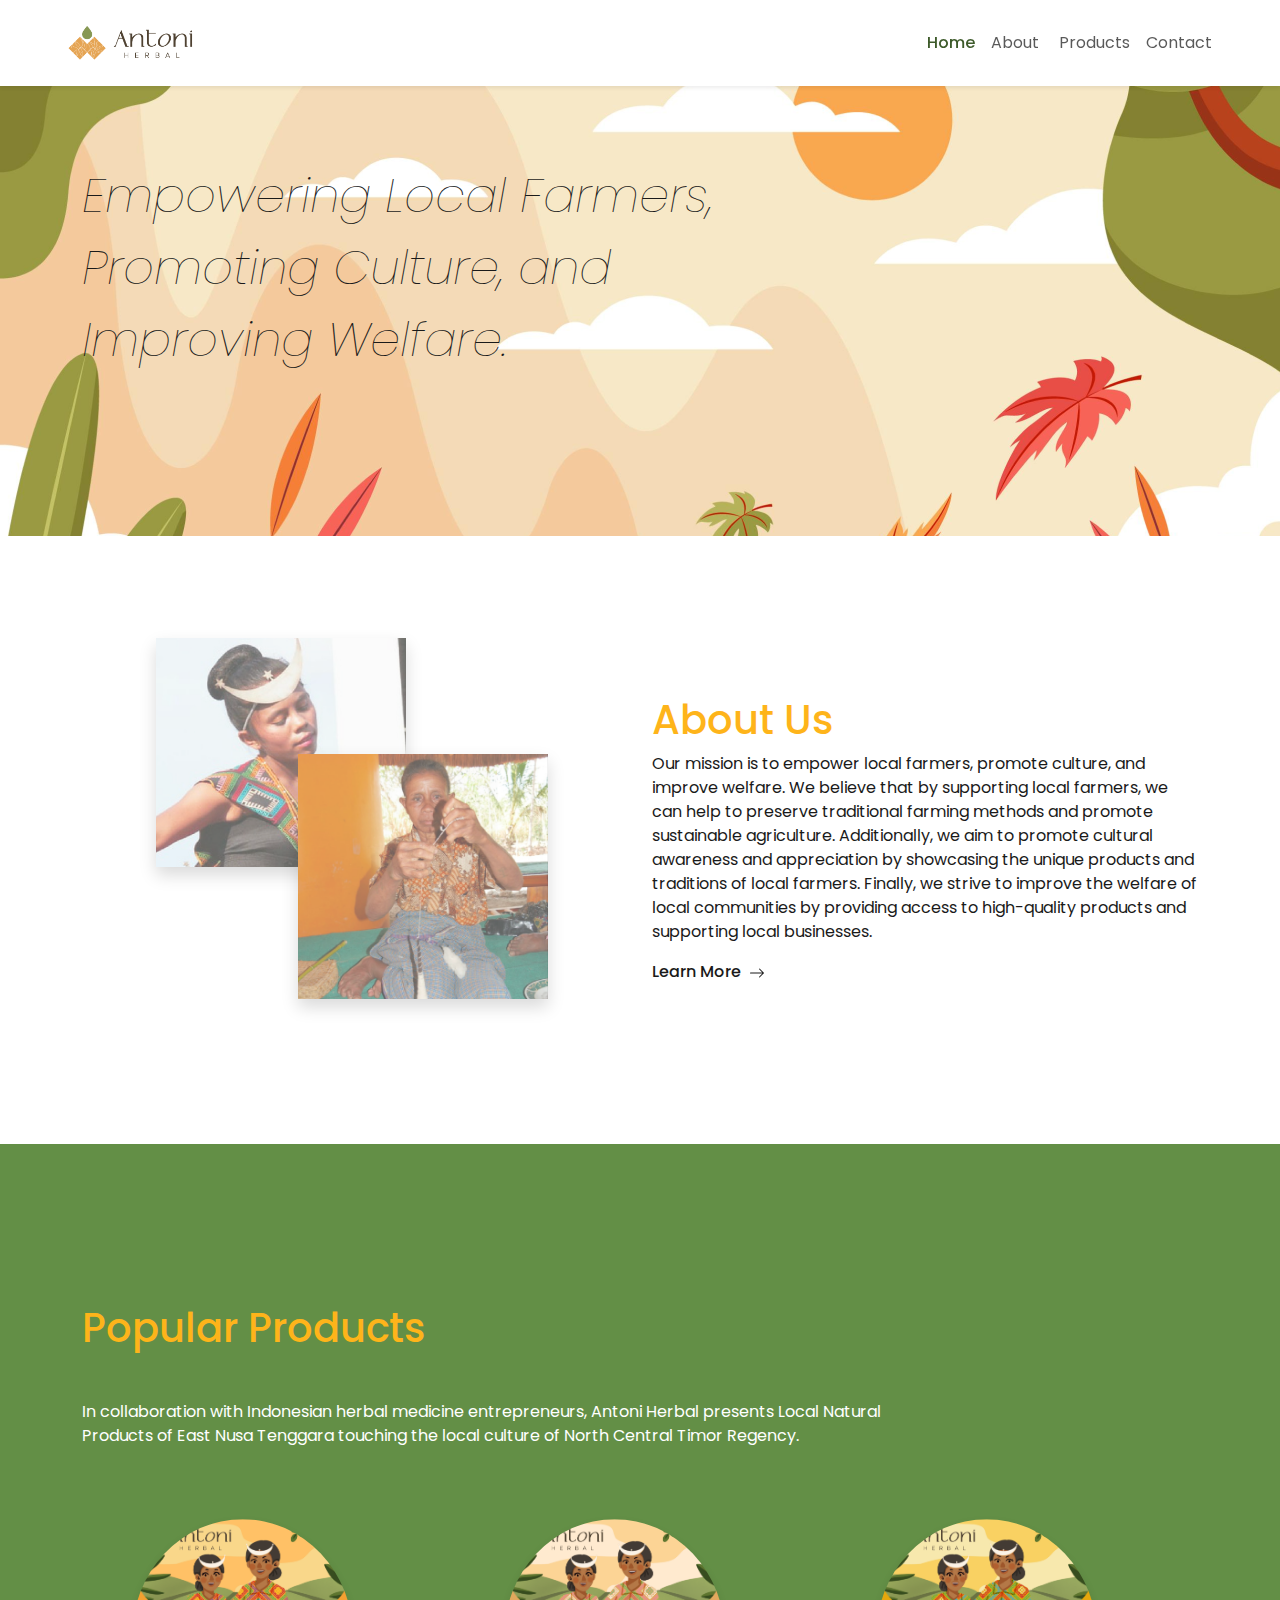
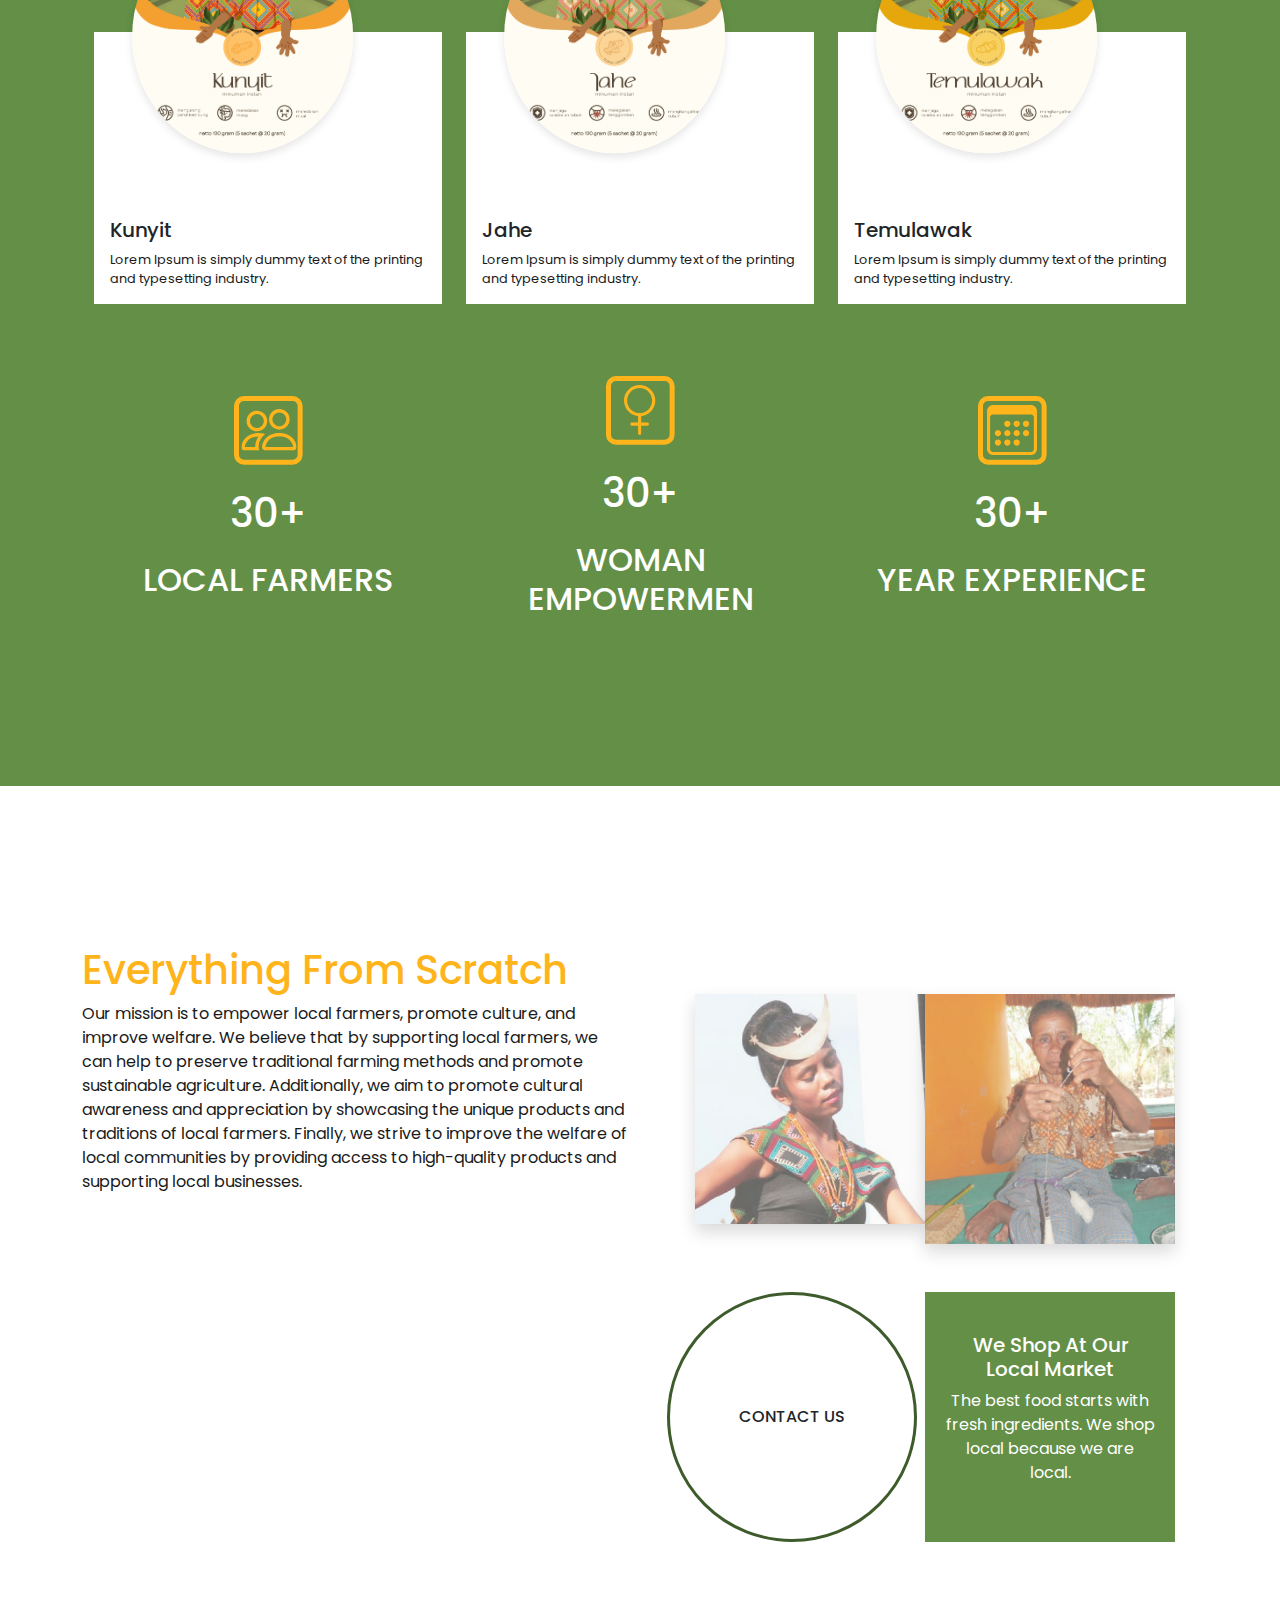
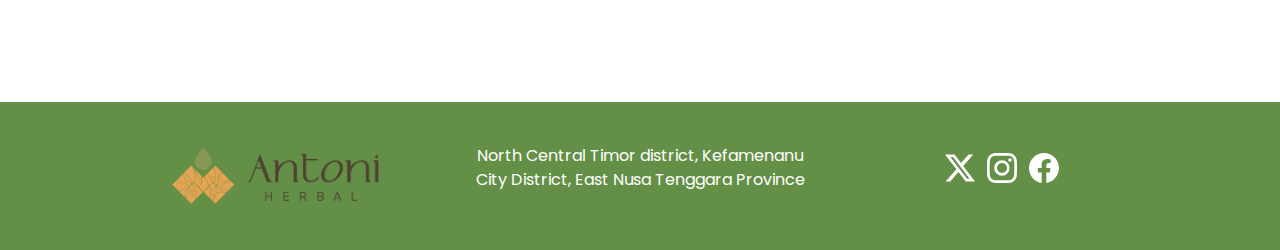
<file: pages/home.html>
<!DOCTYPE html>
<html lang="en">

<head>
    <meta charset="UTF-8">
    <meta name="viewport" content="width=device-width, initial-scale=1.0">
    <title>Antoni Herbal</title>
    <!-- Bootstrap CSS CDN -->
    <link href="https://cdn.jsdelivr.net/npm/bootstrap@5.3.3/dist/css/bootstrap.min.css" rel="stylesheet"
        integrity="sha384-QWTKZyjpPEjISv5WaRU9OFeRpok6YctnYmDr5pNlyT2bRjXh0JMhjY6hW+ALEwIH" crossorigin="anonymous">
    <link rel="stylesheet" href="../css/style.css">
    <link rel="stylesheet" href="../css/variables.css">
</head>

<body>
    <header>
        <nav class="navbar shadow-sm fixed-top navbar-expand-lg px-5">
            <div class="container-fluid">
                <a class="navbar-brand" href="./home.html">
                    <img src="../assets/img/antoniLogo.png" alt="logo" height="60
                    ">
                </a>
                <button class="navbar-toggler" type="button" data-bs-toggle="collapse"
                    data-bs-target="#navbarSupportedContent" aria-controls="navbarSupportedContent"
                    aria-expanded="false" aria-label="Toggle navigation">
                    <span class="navbar-toggler-icon"></span>
                </button>
                <div class="collapse navbar-collapse" id="navbarSupportedContent">
                    <ul class="navbar-nav ms-auto mb-2 mb-lg-0">
                        <li class="nav-item">
                            <a class="nav-link active" aria-current="page" href="#">Home</a>
                        </li>
                        <li class="nav-item">
                            <a class="nav-link" href="./about.html">About</a>
                        </li>
                         <li class="nav-item">
                            <a class="nav-link" href="./product.html">Products</a>
                        </li>
                        <li class="nav-item">
                            <a class="nav-link" href="./contact.html">Contact</a>
                        </li>
                    </ul>
                </div>
            </div>
        </nav>
    </header>
    <main>
        <section id="hero">
            <div class="container">
                <div class="row">
                    <div class="col-lg-8">
                        <span class="hero-title">Empowering Local Farmers, Promoting Culture, and Improving
                            Welfare.</span>
                    </div>
                </div>
            </div>
        </section>
        <section id="about">
            <div class="container">
                <div class="row">
                    <div class="col-lg-6 image-stack">
                        <div class="box-image shadow">
                            <img src="../assets/img/women-1.png" alt="logo">
                        </div>
                        <div class="box-image2 shadow">
                            <img src="../assets/img/women-2.png" alt="logo">
                        </div>
                    </div>
                    <div class="col-lg-6">
                        <div class="about-text">
                            <h1>About Us</h1>

                            <p>Our mission is to empower local farmers, promote culture, and improve welfare. We
                                believe that by supporting local farmers, we can help to preserve traditional
                                farming methods and promote sustainable agriculture. Additionally, we aim to
                                promote cultural awareness and appreciation by showcasing the unique products
                                and traditions of local farmers. Finally, we strive to improve the welfare of
                                local communities by providing access to high-quality products and supporting
                                local businesses.</p>
                        </div>
                        <a class="link" style="color: #1A1A1A !important;" href="./about.html"><span
                                class="fw-medium me-2">Learn More</span><svg xmlns="http://www.w3.org/2000/svg"
                                width="16" height="16" fill="currentColor" class="bi bi-arrow-right"
                                viewBox="0 0 16 16">
                                <path fill-rule="evenodd"
                                    d="M1 8a.5.5 0 0 1 .5-.5h11.793l-3.147-3.146a.5.5 0 0 1 .708-.708l4 4a.5.5 0 0 1 0 .708l-4 4a.5.5 0 0 1-.708-.708L13.293 8.5H1.5A.5.5 0 0 1 1 8" />
                            </svg></a>
                    </div>
                </div>
            </div>
        </section>
        <section id="product">
            <div class="container flex-column">
                <div>
                    <h1>Popular Products</h1>
                    <span class="text-white w-75 d-block mt-5">
                        In collaboration with Indonesian herbal medicine entrepreneurs, Antoni Herbal presents Local
                        Natural Products of
                        East
                        Nusa Tenggara touching the local culture of North Central Timor Regency.
                    </span>
                </div>
                <div class="row w-100 justify-content-center align-items-center gx-4 gy-4" style="margin-top: auto;">
                    <div class="col-md-4">
                        <div class="card product-card text-start">
                            <div class="card-body d-flex flex-column">
                                <div class="image-circle position-relative">
                                    <img src="../assets/img/product/kunyit.png" alt="Kunyit">
                                </div>
                                <div class="product-info mt-auto">
                                    <h5 class="card-title">Kunyit</h5>
                                    <p class="card-text fs-6">Lorem Ipsum is simply dummy text of the printing and
                                        typesetting industry.</p>
                                </div>
                            </div>
                        </div>
                    </div>
                    <div class="col-md-4">
                        <div class="card product-card text-start">
                            <div class="card-body d-flex flex-column">
                                <div class="image-circle position-relative">
                                    <img src="../assets/img/product/jahe.png" alt="Kunyit">
                                </div>
                                <div class="product-info mt-auto">
                                    <h5 class="card-title">Jahe</h5>
                                    <p class="card-text fs-6">Lorem Ipsum is simply dummy text of the printing and
                                        typesetting industry.</p>
                                </div>
                            </div>
                        </div>
                    </div>
                    <div class="col-md-4">
                        <div class="card product-card text-start">
                            <div class="card-body d-flex flex-column">
                                <div class="image-circle position-relative">
                                    <img src="../assets/img/product/temulawak.png" alt="Kunyit">
                                </div>
                                <div class="product-info mt-auto">
                                    <h5 class="card-title">Temulawak</h5>
                                    <p class="card-text fs-6">Lorem Ipsum is simply dummy text of the printing and
                                        typesetting industry.</p>
                                </div>
                            </div>
                        </div>
                    </div>
                </div>
                <div class="row w-100 justify-content-center align-items-center g-4 mt-5">
                    <div class="col-md text-center">
                        <img src="../assets/icon/local-farmers.svg" alt="">
                        <h1 class="text-white mt-4">
                            30+
                        </h1>
                        <h2 class="text-white mt-4">
                            LOCAL FARMERS
                        </h2>
                    </div>
                    <div class="col-md text-center">
                        <img src="../assets/icon/woman.svg" alt="">
                        <h1 class="text-white mt-4">
                            30+
                        </h1>
                        <a class="link" href="./woman.html">
                            <h2 class="text-white mt-4">
                                WOMAN EMPOWERMEN
                            </h2>
                        </a>
                    </div>
                    <div class="col-md text-center">
                        <img src="../assets/icon/calender.svg" alt="">
                        <h1 class="text-white mt-4">
                            30+
                        </h1>
                        <h2 class="text-white mt-4">
                            YEAR EXPERIENCE
                        </h2>
                    </div>
                </div>


            </div>
        </section>
        <section id="scratch">
            <div class="container">
                <div class="row">
                    <div class="col-lg-6">
                        <div class="about-text">
                            <h1>Everything From Scratch</h1>

                            <p>Our mission is to empower local farmers, promote culture, and improve welfare. We
                                believe that by supporting local farmers, we can help to preserve traditional
                                farming methods and promote sustainable agriculture. Additionally, we aim to
                                promote cultural awareness and appreciation by showcasing the unique products
                                and traditions of local farmers. Finally, we strive to improve the welfare of
                                local communities by providing access to high-quality products and supporting
                                local businesses.</p>
                        </div>
                    </div>
                    <div class="col-lg-6">
                        <div class="row mt-5">
                            <div class="col px-0 d-flex">
                                <img class="shadow ms-auto" src="../assets/img/women-1.png" alt="logo" height="230
                                                        " width="230">
                            </div>
                            <div class="col px-0 d-flex">
                                <img class="shadow me-auto" src="../assets/img/women-2.png" alt="logo" height="250
                                                        " width="250">
                            </div>
                        </div>
                        <div class="row mt-5">
                            <div class="col d-flex px-0">
                                <div class="circle d-flex justify-content-center align-items-center ms-auto me-2">
                                    <span>
                                        CONTACT US
                                    </span>
                                </div>
                            </div>
                            <div class="col px-0">
                                <div class="square text-center">
                                    <h5 class="text-white">
                                        We Shop At Our Local Market
                                    </h5>
                                    <p class="text-white">The best food starts with fresh ingredients. We shop local
                                        because we are local.</p>
                                </div>
                            </div>
                        </div>
                    </div>
                </div>
            </div>
        </section>
    </main>
    <footer>
        <div class="container py-4">
            <div class="row">
                <div class="col-md-4 d-flex align-items-center justify-content-center">
                    <img src="../assets/img/antoniLogo.png" alt="Logo" height="100">
                </div>
                <div class="col-md-4 d-flex align-items-center justify-content-center text-center">
                    <p class="text-white">North Central Timor district, Kefamenanu City District, East Nusa Tenggara
                        Province</p>
                </div>
                <div class="col-md-4 d-flex align-items-center justify-content-center">
                    <ul class="list-inline">
                        <li class="list-inline-item">
                            <a href="#" target="_blank">
                                <svg xmlns="http://www.w3.org/2000/svg" width="30" height="30" fill="currentColor"
                                    class="bi bi-twitter-x text-white" viewBox="0 0 16 16">
                                    <path
                                        d="M12.6.75h2.454l-5.36 6.142L16 15.25h-4.937l-3.867-5.07-4.425 5.07H.316l5.733-6.57L0 .75h5.063l3.495 4.633L12.601.75Zm-.86 13.028h1.36L4.323 2.145H2.865z" />
                                </svg>
                            </a>
                        </li>
                        <li class="list-inline-item">
                            <a href="#" target="_blank">
                                <svg xmlns="http://www.w3.org/2000/svg" width="30" height="30" fill="currentColor"
                                    class="bi bi-instagram text-white" viewBox="0 0 16 16">
                                    <path
                                        d="M8 0C5.829 0 5.556.01 4.703.048 3.85.088 3.269.222 2.76.42a3.9 3.9 0 0 0-1.417.923A3.9 3.9 0 0 0 .42 2.76C.222 3.268.087 3.85.048 4.7.01 5.555 0 5.827 0 8.001c0 2.172.01 2.444.048 3.297.04.852.174 1.433.372 1.942.205.526.478.972.923 1.417.444.445.89.719 1.416.923.51.198 1.09.333 1.942.372C5.555 15.99 5.827 16 8 16s2.444-.01 3.298-.048c.851-.04 1.434-.174 1.943-.372a3.9 3.9 0 0 0 1.416-.923c.445-.445.718-.891.923-1.417.197-.509.332-1.09.372-1.942C15.99 10.445 16 10.173 16 8s-.01-2.445-.048-3.299c-.04-.851-.175-1.433-.372-1.941a3.9 3.9 0 0 0-.923-1.417A3.9 3.9 0 0 0 13.24.42c-.51-.198-1.092-.333-1.943-.372C10.443.01 10.172 0 7.998 0zm-.717 1.442h.718c2.136 0 2.389.007 3.232.046.78.035 1.204.166 1.486.275.373.145.64.319.92.599s.453.546.598.92c.11.281.24.705.275 1.485.039.843.047 1.096.047 3.231s-.008 2.389-.047 3.232c-.035.78-.166 1.203-.275 1.485a2.5 2.5 0 0 1-.599.919c-.28.28-.546.453-.92.598-.28.11-.704.24-1.485.276-.843.038-1.096.047-3.232.047s-2.39-.009-3.233-.047c-.78-.036-1.203-.166-1.485-.276a2.5 2.5 0 0 1-.92-.598 2.5 2.5 0 0 1-.6-.92c-.109-.281-.24-.705-.275-1.485-.038-.843-.046-1.096-.046-3.233s.008-2.388.046-3.231c.036-.78.166-1.204.276-1.486.145-.373.319-.64.599-.92s.546-.453.92-.598c.282-.11.705-.24 1.485-.276.738-.034 1.024-.044 2.515-.045zm4.988 1.328a.96.96 0 1 0 0 1.92.96.96 0 0 0 0-1.92m-4.27 1.122a4.109 4.109 0 1 0 0 8.217 4.109 4.109 0 0 0 0-8.217m0 1.441a2.667 2.667 0 1 1 0 5.334 2.667 2.667 0 0 1 0-5.334" />
                                </svg>
                            </a>
                        </li>
                        <li class="list-inline-item">
                            <a href="#" target="_blank">
                                <svg xmlns="http://www.w3.org/2000/svg" width="30" height="30" fill="currentColor"
                                    class="bi bi-facebook text-white" viewBox="0 0 16 16">
                                    <path
                                        d="M16 8.049c0-4.446-3.582-8.05-8-8.05C3.58 0-.002 3.603-.002 8.05c0 4.017 2.926 7.347 6.75 7.951v-5.625h-2.03V8.05H6.75V6.275c0-2.017 1.195-3.131 3.022-3.131.876 0 1.791.157 1.791.157v1.98h-1.009c-.993 0-1.303.621-1.303 1.258v1.51h2.218l-.354 2.326H9.25V16c3.824-.604 6.75-3.934 6.75-7.951" />
                                </svg>
                            </a>
                        </li>
                    </ul>
                </div>
            </div>
        </div>
    </footer>
    <!-- Optional JavaScript -->
    <!-- jQuery first, then Popper.js, then Bootstrap JS -->
    <script src="https://cdn.jsdelivr.net/npm/bootstrap@5.3.3/dist/js/bootstrap.bundle.min.js"
        integrity="sha384-YvpcrYf0tY3lHB60NNkmXc5s9fDVZLESaAA55NDzOxhy9GkcIdslK1eN7N6jIeHz"
        crossorigin="anonymous"></script>
    <script src="https://cdn.jsdelivr.net/npm/@popperjs/core@2.11.8/dist/umd/popper.min.js"
        integrity="sha384-I7E8VVD/ismYTF4hNIPjVp/Zjvgyol6VFvRkX/vR+Vc4jQkC+hVqc2pM8ODewa9r"
        crossorigin="anonymous"></script>
    <script src="https://cdn.jsdelivr.net/npm/bootstrap@5.3.3/dist/js/bootstrap.min.js"
        integrity="sha384-0pUGZvbkm6XF6gxjEnlmuGrJXVbNuzT9qBBavbLwCsOGabYfZo0T0to5eqruptLy"
        crossorigin="anonymous"></script>
    <script src="../js/script.js"></script>
</body>

</html>
</file>
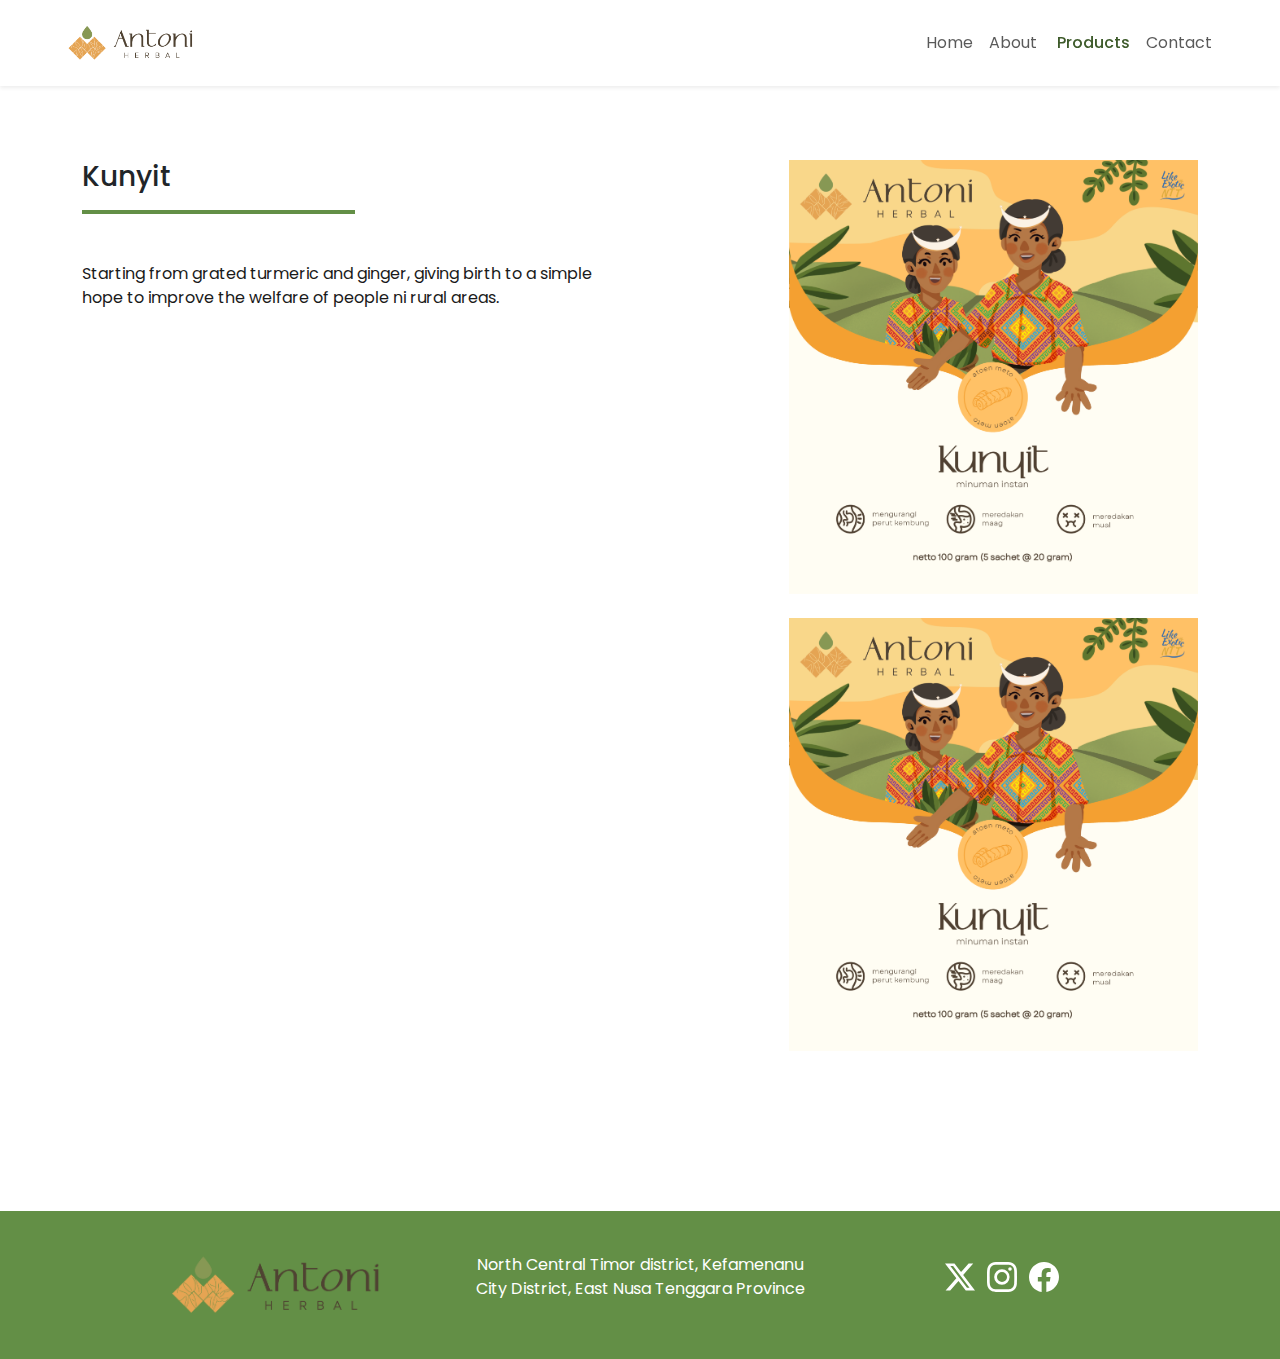
<file: pages/productDetail.html>
<!DOCTYPE html>
<html lang="en">

<head>
    <meta charset="UTF-8">
    <meta name="viewport" content="width=device-width, initial-scale=1.0">
    <title>Antoni Herbal</title>
    <!-- Bootstrap CSS CDN -->
    <link href="https://cdn.jsdelivr.net/npm/bootstrap@5.3.3/dist/css/bootstrap.min.css" rel="stylesheet"
        integrity="sha384-QWTKZyjpPEjISv5WaRU9OFeRpok6YctnYmDr5pNlyT2bRjXh0JMhjY6hW+ALEwIH" crossorigin="anonymous">
    <link rel="stylesheet" href="../css/style.css">
    <link rel="stylesheet" href="../css/variables.css">
</head>

<body>
    <header>
        <nav class="navbar shadow-sm fixed-top navbar-expand-lg bg-body-white px-5">
            <div class="container-fluid">
                <a class="navbar-brand" href="./home.html">
                    <img src="../assets/img/antoniLogo.png" alt="logo" height="60
                    ">
                </a>
                <button class="navbar-toggler" type="button" data-bs-toggle="collapse"
                    data-bs-target="#navbarSupportedContent" aria-controls="navbarSupportedContent"
                    aria-expanded="false" aria-label="Toggle navigation">
                    <span class="navbar-toggler-icon"></span>
                </button>
                <div class="collapse navbar-collapse" id="navbarSupportedContent">
                    <ul class="navbar-nav ms-auto mb-2 mb-lg-0">
                        <li class="nav-item">
                            <a class="nav-link" aria-current="page" href="./home.html">Home</a>
                        </li>
                        <li class="nav-item">
                            <a class="nav-link" href="./about.html">About</a>
                        </li>
                         <li class="nav-item">
                            <a class="nav-link active" href="./product.html">Products</a>
                        </li>
                        <li class="nav-item">
                            <a class="nav-link" href="./contact.html">Contact</a>
                        </li>
                    </ul>
                </div>
            </div>
        </nav>
    </header>
    <main>
        <section id="about">
            <div class="container">
                <div class="row">
                    <div class="col-md-6 text-center text-md-start">
                        <h3 class="mb-0">Kunyit</h3>
                        <hr class="border border-success border-2 opacity-100 w-50">
                        <p class="mt-5">Starting from grated turmeric and ginger, giving birth to a simple hope to improve the
                            welfare of people ni rural areas.</p>
                    </div>
                    <div class="col-md-6 text-center text-md-end">
                        <img src="../assets/img/product/kunyit.png" class="img-fluid w-75" alt="" />
                        <img src="../assets/img/product/kunyit.png" class="img-fluid w-75 mt-4" alt="" />
                    </div>
                </div>
            </div>
        </section>
    </main>
    <footer>
        <div class="container py-4">
            <div class="row">
                <div class="col-md-4 d-flex align-items-center justify-content-center">
                    <img src="../assets/img/antoniLogo.png" alt="Logo" height="100">
                </div>
                <div class="col-md-4 d-flex align-items-center justify-content-center text-center">
                    <p class="text-white">North Central Timor district, Kefamenanu City District, East Nusa Tenggara
                        Province</p>
                </div>
                <div class="col-md-4 d-flex align-items-center justify-content-center">
                    <ul class="list-inline">
                        <li class="list-inline-item">
                            <a href="#" target="_blank">
                                <svg xmlns="http://www.w3.org/2000/svg" width="30" height="30" fill="currentColor"
                                    class="bi bi-twitter-x text-white" viewBox="0 0 16 16">
                                    <path
                                        d="M12.6.75h2.454l-5.36 6.142L16 15.25h-4.937l-3.867-5.07-4.425 5.07H.316l5.733-6.57L0 .75h5.063l3.495 4.633L12.601.75Zm-.86 13.028h1.36L4.323 2.145H2.865z" />
                                </svg>
                            </a>
                        </li>
                        <li class="list-inline-item">
                            <a href="#" target="_blank">
                                <svg xmlns="http://www.w3.org/2000/svg" width="30" height="30" fill="currentColor"
                                    class="bi bi-instagram text-white" viewBox="0 0 16 16">
                                    <path
                                        d="M8 0C5.829 0 5.556.01 4.703.048 3.85.088 3.269.222 2.76.42a3.9 3.9 0 0 0-1.417.923A3.9 3.9 0 0 0 .42 2.76C.222 3.268.087 3.85.048 4.7.01 5.555 0 5.827 0 8.001c0 2.172.01 2.444.048 3.297.04.852.174 1.433.372 1.942.205.526.478.972.923 1.417.444.445.89.719 1.416.923.51.198 1.09.333 1.942.372C5.555 15.99 5.827 16 8 16s2.444-.01 3.298-.048c.851-.04 1.434-.174 1.943-.372a3.9 3.9 0 0 0 1.416-.923c.445-.445.718-.891.923-1.417.197-.509.332-1.09.372-1.942C15.99 10.445 16 10.173 16 8s-.01-2.445-.048-3.299c-.04-.851-.175-1.433-.372-1.941a3.9 3.9 0 0 0-.923-1.417A3.9 3.9 0 0 0 13.24.42c-.51-.198-1.092-.333-1.943-.372C10.443.01 10.172 0 7.998 0zm-.717 1.442h.718c2.136 0 2.389.007 3.232.046.78.035 1.204.166 1.486.275.373.145.64.319.92.599s.453.546.598.92c.11.281.24.705.275 1.485.039.843.047 1.096.047 3.231s-.008 2.389-.047 3.232c-.035.78-.166 1.203-.275 1.485a2.5 2.5 0 0 1-.599.919c-.28.28-.546.453-.92.598-.28.11-.704.24-1.485.276-.843.038-1.096.047-3.232.047s-2.39-.009-3.233-.047c-.78-.036-1.203-.166-1.485-.276a2.5 2.5 0 0 1-.92-.598 2.5 2.5 0 0 1-.6-.92c-.109-.281-.24-.705-.275-1.485-.038-.843-.046-1.096-.046-3.233s.008-2.388.046-3.231c.036-.78.166-1.204.276-1.486.145-.373.319-.64.599-.92s.546-.453.92-.598c.282-.11.705-.24 1.485-.276.738-.034 1.024-.044 2.515-.045zm4.988 1.328a.96.96 0 1 0 0 1.92.96.96 0 0 0 0-1.92m-4.27 1.122a4.109 4.109 0 1 0 0 8.217 4.109 4.109 0 0 0 0-8.217m0 1.441a2.667 2.667 0 1 1 0 5.334 2.667 2.667 0 0 1 0-5.334" />
                                </svg>
                            </a>
                        </li>
                        <li class="list-inline-item">
                            <a href="#" target="_blank">
                                <svg xmlns="http://www.w3.org/2000/svg" width="30" height="30" fill="currentColor"
                                    class="bi bi-facebook text-white" viewBox="0 0 16 16">
                                    <path
                                        d="M16 8.049c0-4.446-3.582-8.05-8-8.05C3.58 0-.002 3.603-.002 8.05c0 4.017 2.926 7.347 6.75 7.951v-5.625h-2.03V8.05H6.75V6.275c0-2.017 1.195-3.131 3.022-3.131.876 0 1.791.157 1.791.157v1.98h-1.009c-.993 0-1.303.621-1.303 1.258v1.51h2.218l-.354 2.326H9.25V16c3.824-.604 6.75-3.934 6.75-7.951" />
                                </svg>
                            </a>
                        </li>
                    </ul>
                </div>
            </div>
        </div>
    </footer>
    <!-- Optional JavaScript -->
    <!-- jQuery first, then Popper.js, then Bootstrap JS -->
    <script src="https://cdn.jsdelivr.net/npm/bootstrap@5.3.3/dist/js/bootstrap.bundle.min.js"
        integrity="sha384-YvpcrYf0tY3lHB60NNkmXc5s9fDVZLESaAA55NDzOxhy9GkcIdslK1eN7N6jIeHz"
        crossorigin="anonymous"></script>
    <script src="https://cdn.jsdelivr.net/npm/@popperjs/core@2.11.8/dist/umd/popper.min.js"
        integrity="sha384-I7E8VVD/ismYTF4hNIPjVp/Zjvgyol6VFvRkX/vR+Vc4jQkC+hVqc2pM8ODewa9r"
        crossorigin="anonymous"></script>
    <script src="https://cdn.jsdelivr.net/npm/bootstrap@5.3.3/dist/js/bootstrap.min.js"
        integrity="sha384-0pUGZvbkm6XF6gxjEnlmuGrJXVbNuzT9qBBavbLwCsOGabYfZo0T0to5eqruptLy"
        crossorigin="anonymous"></script>
    <script src="../js/script.js"></script>
</body>

</html>
</file>
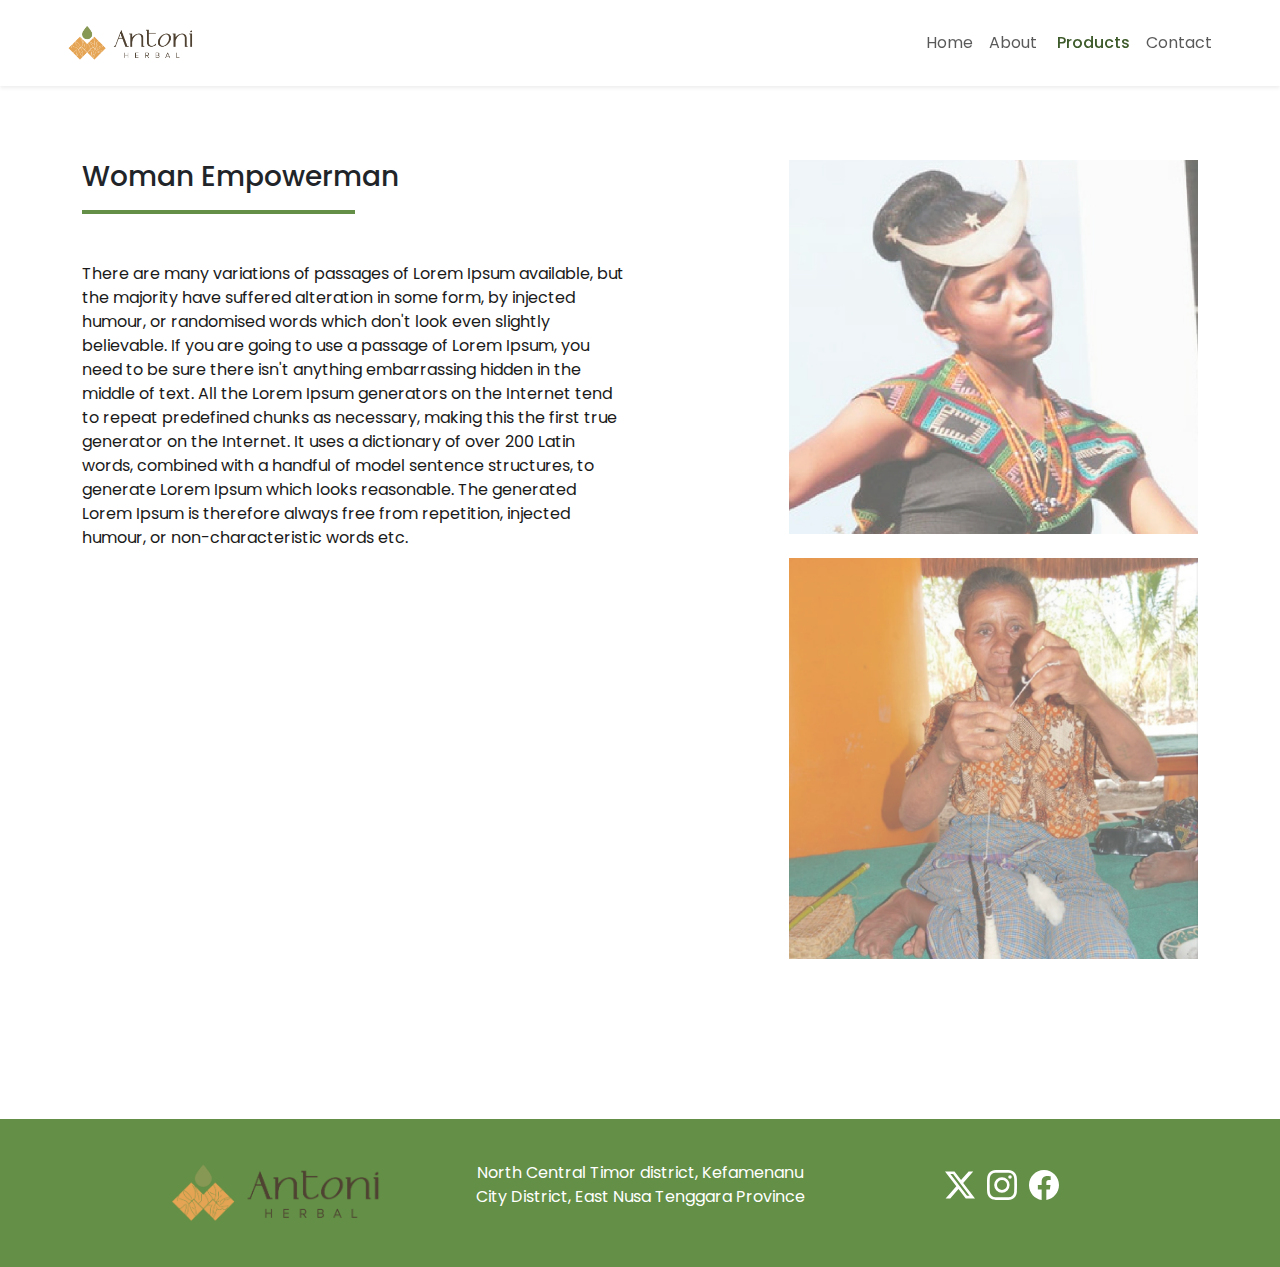
<file: pages/woman.html>
<!DOCTYPE html>
<html lang="en">

<head>
    <meta charset="UTF-8">
    <meta name="viewport" content="width=device-width, initial-scale=1.0">
    <title>Antoni Herbal</title>
    <!-- Bootstrap CSS CDN -->
    <link href="https://cdn.jsdelivr.net/npm/bootstrap@5.3.3/dist/css/bootstrap.min.css" rel="stylesheet"
        integrity="sha384-QWTKZyjpPEjISv5WaRU9OFeRpok6YctnYmDr5pNlyT2bRjXh0JMhjY6hW+ALEwIH" crossorigin="anonymous">
    <link rel="stylesheet" href="../css/style.css">
    <link rel="stylesheet" href="../css/variables.css">
</head>

<body>
    <header>
        <nav class="navbar shadow-sm fixed-top navbar-expand-lg bg-body-white px-5">
            <div class="container-fluid">
                <a class="navbar-brand" href="./home.html">
                    <img src="../assets/img/antoniLogo.png" alt="logo" height="60
                    ">
                </a>
                <button class="navbar-toggler" type="button" data-bs-toggle="collapse"
                    data-bs-target="#navbarSupportedContent" aria-controls="navbarSupportedContent"
                    aria-expanded="false" aria-label="Toggle navigation">
                    <span class="navbar-toggler-icon"></span>
                </button>
                <div class="collapse navbar-collapse" id="navbarSupportedContent">
                    <ul class="navbar-nav ms-auto mb-2 mb-lg-0">
                        <li class="nav-item">
                            <a class="nav-link" aria-current="page" href="./home.html">Home</a>
                        </li>
                        <li class="nav-item">
                            <a class="nav-link" href="./about.html">About</a>
                        </li>
                         <li class="nav-item">
                            <a class="nav-link active" href="./product.html">Products</a>
                        </li>
                        <li class="nav-item">
                            <a class="nav-link" href="./contact.html">Contact</a>
                        </li>
                    </ul>
                </div>
            </div>
        </nav>
    </header>
    <main>
        <section id="about">
            <div class="container">
                <div class="row">
                    <div class="col-md-6 text-center text-md-start">
                        <h3 class="mb-0">Woman Empowerman</h3>
                        <hr class="border border-success border-2 opacity-100 w-50">
                        <p class="mt-5">There are many variations of passages of Lorem Ipsum available, but the majority have suffered alteration in some form,
                        by injected humour, or randomised words which don't look even slightly believable. If you are going to use a passage of
                        Lorem Ipsum, you need to be sure there isn't anything embarrassing hidden in the middle of text. All the Lorem Ipsum
                        generators on the Internet tend to repeat predefined chunks as necessary, making this the first true generator on the
                        Internet. It uses a dictionary of over 200 Latin words, combined with a handful of model sentence structures, to
                        generate Lorem Ipsum which looks reasonable. The generated Lorem Ipsum is therefore always free from repetition,
                        injected humour, or non-characteristic words etc.</p>
                    </div>
                    <div class="col-md-6 text-center text-md-end">
                        <img src="../assets/img/women-1.png" class="img-fluid w-75" alt="" />
                        <img src="../assets/img/women-2.png" class="img-fluid w-75 mt-4" alt="" />
                    </div>
                </div>
            </div>
        </section>
    </main>
    <footer>
        <div class="container py-4">
            <div class="row">
                <div class="col-md-4 d-flex align-items-center justify-content-center">
                    <img src="../assets/img/antoniLogo.png" alt="Logo" height="100">
                </div>
                <div class="col-md-4 d-flex align-items-center justify-content-center text-center">
                    <p class="text-white">North Central Timor district, Kefamenanu City District, East Nusa Tenggara
                        Province</p>
                </div>
                <div class="col-md-4 d-flex align-items-center justify-content-center">
                    <ul class="list-inline">
                        <li class="list-inline-item">
                            <a href="#" target="_blank">
                                <svg xmlns="http://www.w3.org/2000/svg" width="30" height="30" fill="currentColor"
                                    class="bi bi-twitter-x text-white" viewBox="0 0 16 16">
                                    <path
                                        d="M12.6.75h2.454l-5.36 6.142L16 15.25h-4.937l-3.867-5.07-4.425 5.07H.316l5.733-6.57L0 .75h5.063l3.495 4.633L12.601.75Zm-.86 13.028h1.36L4.323 2.145H2.865z" />
                                </svg>
                            </a>
                        </li>
                        <li class="list-inline-item">
                            <a href="#" target="_blank">
                                <svg xmlns="http://www.w3.org/2000/svg" width="30" height="30" fill="currentColor"
                                    class="bi bi-instagram text-white" viewBox="0 0 16 16">
                                    <path
                                        d="M8 0C5.829 0 5.556.01 4.703.048 3.85.088 3.269.222 2.76.42a3.9 3.9 0 0 0-1.417.923A3.9 3.9 0 0 0 .42 2.76C.222 3.268.087 3.85.048 4.7.01 5.555 0 5.827 0 8.001c0 2.172.01 2.444.048 3.297.04.852.174 1.433.372 1.942.205.526.478.972.923 1.417.444.445.89.719 1.416.923.51.198 1.09.333 1.942.372C5.555 15.99 5.827 16 8 16s2.444-.01 3.298-.048c.851-.04 1.434-.174 1.943-.372a3.9 3.9 0 0 0 1.416-.923c.445-.445.718-.891.923-1.417.197-.509.332-1.09.372-1.942C15.99 10.445 16 10.173 16 8s-.01-2.445-.048-3.299c-.04-.851-.175-1.433-.372-1.941a3.9 3.9 0 0 0-.923-1.417A3.9 3.9 0 0 0 13.24.42c-.51-.198-1.092-.333-1.943-.372C10.443.01 10.172 0 7.998 0zm-.717 1.442h.718c2.136 0 2.389.007 3.232.046.78.035 1.204.166 1.486.275.373.145.64.319.92.599s.453.546.598.92c.11.281.24.705.275 1.485.039.843.047 1.096.047 3.231s-.008 2.389-.047 3.232c-.035.78-.166 1.203-.275 1.485a2.5 2.5 0 0 1-.599.919c-.28.28-.546.453-.92.598-.28.11-.704.24-1.485.276-.843.038-1.096.047-3.232.047s-2.39-.009-3.233-.047c-.78-.036-1.203-.166-1.485-.276a2.5 2.5 0 0 1-.92-.598 2.5 2.5 0 0 1-.6-.92c-.109-.281-.24-.705-.275-1.485-.038-.843-.046-1.096-.046-3.233s.008-2.388.046-3.231c.036-.78.166-1.204.276-1.486.145-.373.319-.64.599-.92s.546-.453.92-.598c.282-.11.705-.24 1.485-.276.738-.034 1.024-.044 2.515-.045zm4.988 1.328a.96.96 0 1 0 0 1.92.96.96 0 0 0 0-1.92m-4.27 1.122a4.109 4.109 0 1 0 0 8.217 4.109 4.109 0 0 0 0-8.217m0 1.441a2.667 2.667 0 1 1 0 5.334 2.667 2.667 0 0 1 0-5.334" />
                                </svg>
                            </a>
                        </li>
                        <li class="list-inline-item">
                            <a href="#" target="_blank">
                                <svg xmlns="http://www.w3.org/2000/svg" width="30" height="30" fill="currentColor"
                                    class="bi bi-facebook text-white" viewBox="0 0 16 16">
                                    <path
                                        d="M16 8.049c0-4.446-3.582-8.05-8-8.05C3.58 0-.002 3.603-.002 8.05c0 4.017 2.926 7.347 6.75 7.951v-5.625h-2.03V8.05H6.75V6.275c0-2.017 1.195-3.131 3.022-3.131.876 0 1.791.157 1.791.157v1.98h-1.009c-.993 0-1.303.621-1.303 1.258v1.51h2.218l-.354 2.326H9.25V16c3.824-.604 6.75-3.934 6.75-7.951" />
                                </svg>
                            </a>
                        </li>
                    </ul>
                </div>
            </div>
        </div>
    </footer>
    <!-- Optional JavaScript -->
    <!-- jQuery first, then Popper.js, then Bootstrap JS -->
    <script src="https://cdn.jsdelivr.net/npm/bootstrap@5.3.3/dist/js/bootstrap.bundle.min.js"
        integrity="sha384-YvpcrYf0tY3lHB60NNkmXc5s9fDVZLESaAA55NDzOxhy9GkcIdslK1eN7N6jIeHz"
        crossorigin="anonymous"></script>
    <script src="https://cdn.jsdelivr.net/npm/@popperjs/core@2.11.8/dist/umd/popper.min.js"
        integrity="sha384-I7E8VVD/ismYTF4hNIPjVp/Zjvgyol6VFvRkX/vR+Vc4jQkC+hVqc2pM8ODewa9r"
        crossorigin="anonymous"></script>
    <script src="https://cdn.jsdelivr.net/npm/bootstrap@5.3.3/dist/js/bootstrap.min.js"
        integrity="sha384-0pUGZvbkm6XF6gxjEnlmuGrJXVbNuzT9qBBavbLwCsOGabYfZo0T0to5eqruptLy"
        crossorigin="anonymous"></script>
    <script src="../js/script.js"></script>
</body>

</html>
</file>
<file: css/style.css>
body {
  font-family: var(--font-family-sans);
  font-size: var(--font-size);
  background-color: var(--accent-color);
}

h1 {
  color: var(--secondary-color);
}
p {
  color: var(--text-color);
}

.container {
  display: flex;
  justify-content: center;
  align-items: center;
  height: 100%;
}

.fixed-top {
  background-color: var(--accent-color);
}

button {
  background-color: var(--primary-color);
  color: #fff;
  padding: var(--padding);
  border: none;
  border-radius: 5px;
  cursor: pointer;
}

button:hover {
  background-color: var(--secondary-color);
}

.nav-link.active {
  font-weight: var(--fw-medium);
  color: var(--primary-color) !important;
}

.list-group-item.active {
  font-weight: var(--font-weight-medium);
  color: var(--primary-color) !important;
}

#hero {
  background: url("../assets/img/bg-hero.png");
}
#hero .container {
  padding-top: 10rem;
  padding-bottom: 10rem;
}

.hero-title {
  color: var(--text-color);
  font-weight: lighter;
  font-style: italic;

  @media (max-width: 575.98px) {
    /* Extra small devices (phones) */
    position: unset;
  }

  @media (min-width: 576px) and (max-width: 767.98px) {
    /* Small devices (landscape phones) */
    font-size: 2.5rem;
  }

  @media (min-width: 768px) and (max-width: 991.98px) {
    /* Medium devices (tablets) */
    font-size: 2.5rem;
  }

  @media (min-width: 992px) and (max-width: 1199.98px) {
    /* Large devices (desktops) */
    font-size: 3rem;
  }

  @media (min-width: 1200px) {
    /* Extra large devices (large desktops) */
    font-size: 3rem;
  }
}

#about {
  background: var(--accent-color);
}

#about .container {
  padding-top: 10rem;
  padding-bottom: 10rem;
}

.about-title {
  font-size: 150px;

  @media (max-width: 575.98px) {
    font-size: 50px;
  }
  @media (min-width: 576px) and (max-width: 767.98px) {
    font-size: 75px;
  }
  @media (min-width: 768px) and (max-width: 991.98px) {
    font-size: 100px;
  }
}

#story {
  background: var(--background-color);
}

#story .container {
  padding-top: 10rem;
  padding-bottom: 10rem;
}

#mission {
  background: var(--accent-color);
}

#mission .container {
  padding-top: 10rem;
  padding-bottom: 10rem;
}

#owner {
  background: var(--background-color);
}

#owner .container {
  padding-top: 10rem;
  padding-bottom: 10rem;
}

#testimonial {
  background: var(--accent-color);
}

#testimonial .container {
  padding-top: 10rem;
  padding-bottom: 10rem;
}

.carousel-indicators button {
  background-color: var(
    --primary-color
  ) !important; /* Default inactive color */
}
.carousel-indicators .active {
  background-color: var(--primary-color); /* Active color */
}

#team {
  background: var(--accent-color);
}

#team .container {
  padding-top: 10rem;
  padding-bottom: 10rem;
}

#partner {
  background: var(--accent-color);
}

#partner .container {
  padding-top: 0;
  padding-bottom: 5rem;
}

.partner-img {
  max-width: 100%;
  height: auto;
}
.partner-item {
  display: flex;
  justify-content: center;
  align-items: center;
  padding: 10px;
}

#bussines {
  background: var(--background-color);
}

#bussines .container {
  padding-top: 10rem;
  padding-bottom: 10rem;
}

.image-stack {
  position: relative;

  @media (max-width: 575.98px) {
    display: flex;
    flex-direction: column;
    align-items: center;
    justify-content: center;
    row-gap: 10px;
    position: unset;
    margin-bottom: 1rem;
  }
  @media (min-width: 576px) and (max-width: 767.98px) {
    display: flex;
    flex-direction: row;
    align-items: center;
    justify-content: center;
    column-gap: 10px;
  }
  @media (min-width: 768px) and (max-width: 991.98px) {
    display: flex;
    flex-direction: row;
    align-items: center;
    justify-content: center;
    column-gap: 10px;
  }
}

.box-image,
.box-image2 {
  position: absolute;
  top: -20%;
  left: 15%;

  @media (max-width: 575.98px) {
    /* Extra small devices (phones) */
    position: unset;
    width: fit-content;
  }

  @media (min-width: 576px) and (max-width: 767.98px) {
    /* Small devices (landscape phones) */
    position: unset;
    width: fit-content;
  }

  @media (max-width: 991.98px) {
    position: unset;
  }
}
.about-text {
  @media (max-width: 991.98px) {
    margin-top: 2rem;
  }
}

.box-image img,
.box-image2 img {
  width: 250px;
}

.box-image2 {
  z-index: 1;
  top: 20%;
  left: 40%;
}

#product {
  background: var(--background-color);
}

#product .container {
  padding-top: 10rem;
  padding-bottom: 10rem;
}

.card {
  border-radius: 0;
  border: none;
}

.fs-6 {
  font-size: 0.8rem !important;
}

.product-card {
  height: auto;
  margin-top: 10rem;
}

.image-circle {
  width: 100%;
  min-height: 150px;
  margin-bottom: 20px;
}

.image-circle img {
  position: absolute;
  transform: translate(10%, -55%);
  width: 70%;
  border-radius: 50%;
  box-shadow: 0 4px 8px rgba(0, 0, 0, 0.1);
}

/* Responsive adjustments */
@media (max-width: 1200px) {
  .image-circle img {
    width: 80%;
    transform: translate(10%, -35%);
  }
}

@media (max-width: 992px) {
  .image-circle img {
    width: 85%;
    transform: translate(8%, -30%);
  }
}

@media (max-width: 768px) {
  .image-circle img {
    width: 45%;
    transform: translate(10%, -25%);
  }
  .product-card {
    margin-top: 5rem;
  }
}

@media (max-width: 576px) {
  .image-circle {
    text-align: center;
  }
  .image-circle img {
    position: unset;
    transform: unset;
    width: 50%;
  }
  .product-card {
    margin-top: 5rem;
  }
}

#scratch {
  background: var(--accent-color);
}

#scratch .container {
  padding-top: 10rem;
  padding-bottom: 10rem;
}

.circle {
  border: 3px solid var(--primary-color);
  border-radius: 50%;
  height: 250px;
  width: 250px;
  font-weight: var(--fw-medium);
  @media (max-width: 507px) {
    border-radius: 0%;
    margin-right: 0px !important;
  }
}
.square {
  background-color: var(--background-color);
  height: 250px;
  width: 250px;
  padding: 20px;
  display: flex;
  flex-direction: column;
  justify-content: center;
  align-items: center;
}

#hero-product {
  background: url("../assets/img/bg-hero-product.jpg");
  background-position: center;
  background-size: cover;
}

#hero-product .container {
  padding-top: 10rem;
  padding-bottom: 10rem;
}

#list-product {
  background-color: var(--accent-color);
}

#list-product .container {
  padding-top: 10rem;
  padding-bottom: 10rem;
}

.card-img-top {
  width: 100%;
  object-fit: cover;
}
.page-link{
  color: var(--primary-color) !important;
}
.active>.page-link{
  background-color: var(--background-color) !important;
  color: var(--accent-color) !important;
}

#location-product {
  background: var(--background-color);
  background-position: center;
  background-size: cover;
}

#location-product .container {
  padding-top: 10rem;
  padding-bottom: 10rem;
}

#contact {
  background: var(--background-color);
}

#contact .container {
  padding-top: 10rem;
  padding-bottom: 10rem;
}

.link:hover {
  text-decoration: none;
  color: var(--primary-color) !important;
}
.link {
  text-decoration: none;
  color: var(--accent-color) !important;
}

.border-success {
  border-color: var(--background-color) !important;
}

footer {
  background: var(--background-color);
}

.footer-white {
  background: var(--accent-color);
}
</file>
<file: css/variables.css>
/* variables.css */

/* Import Poppins font */
@import url('https://fonts.googleapis.com/css2?family=Poppins:wght@400;500;600;700&display=swap');

:root {
  /* Colors */
  --primary-color: #3E5B2B;
  --secondary-color: #FEB41A;
  --background-color: #638F46;
  --text-color: #1A1A1A;
  --accent-color: #FFFFFF;

  /* Fonts */
  --font-family-sans: 'Poppins', sans-serif;
  --font-size: 16px;
  --line-height: 1.5;
  --fw-medium: 500;

  /* Spacing */
  --margin: 16px;
  --padding: 16px;

  /* Border Radius */
  --border-radius: 4px;
}
</file>
